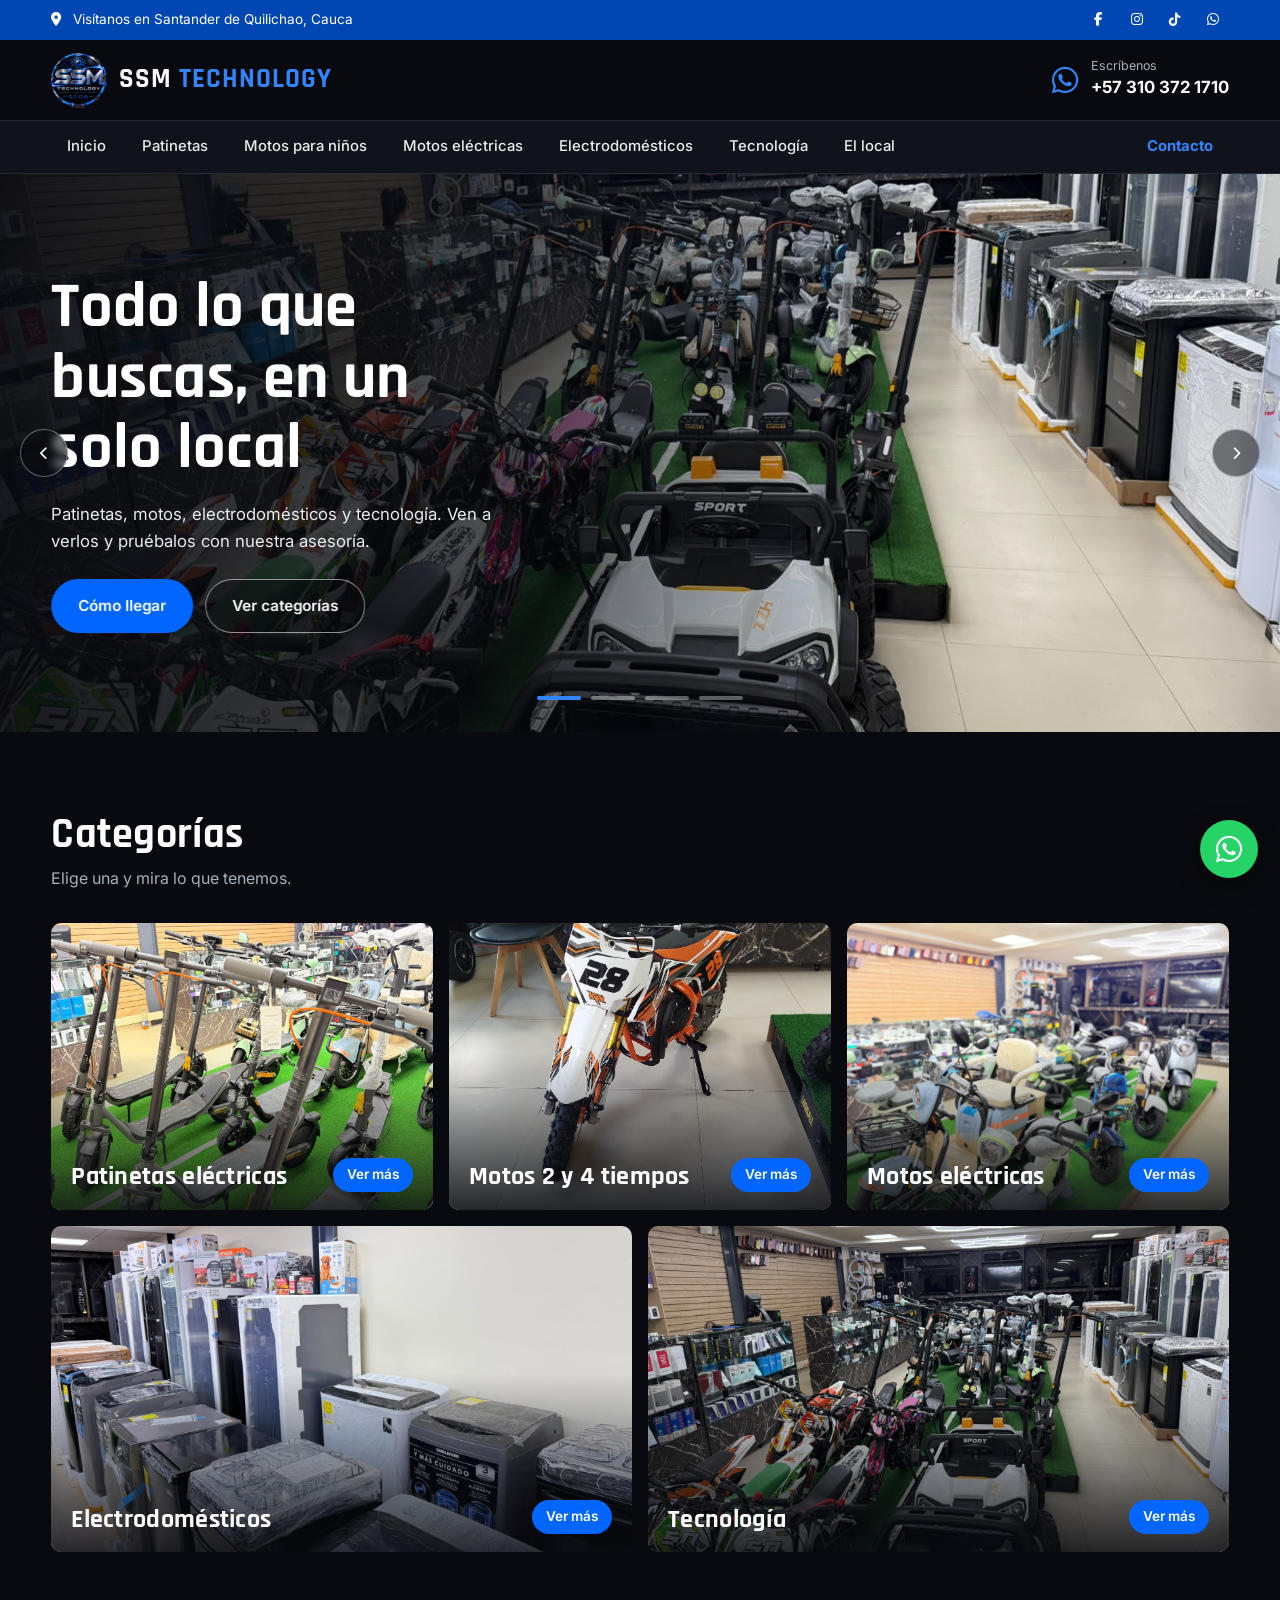
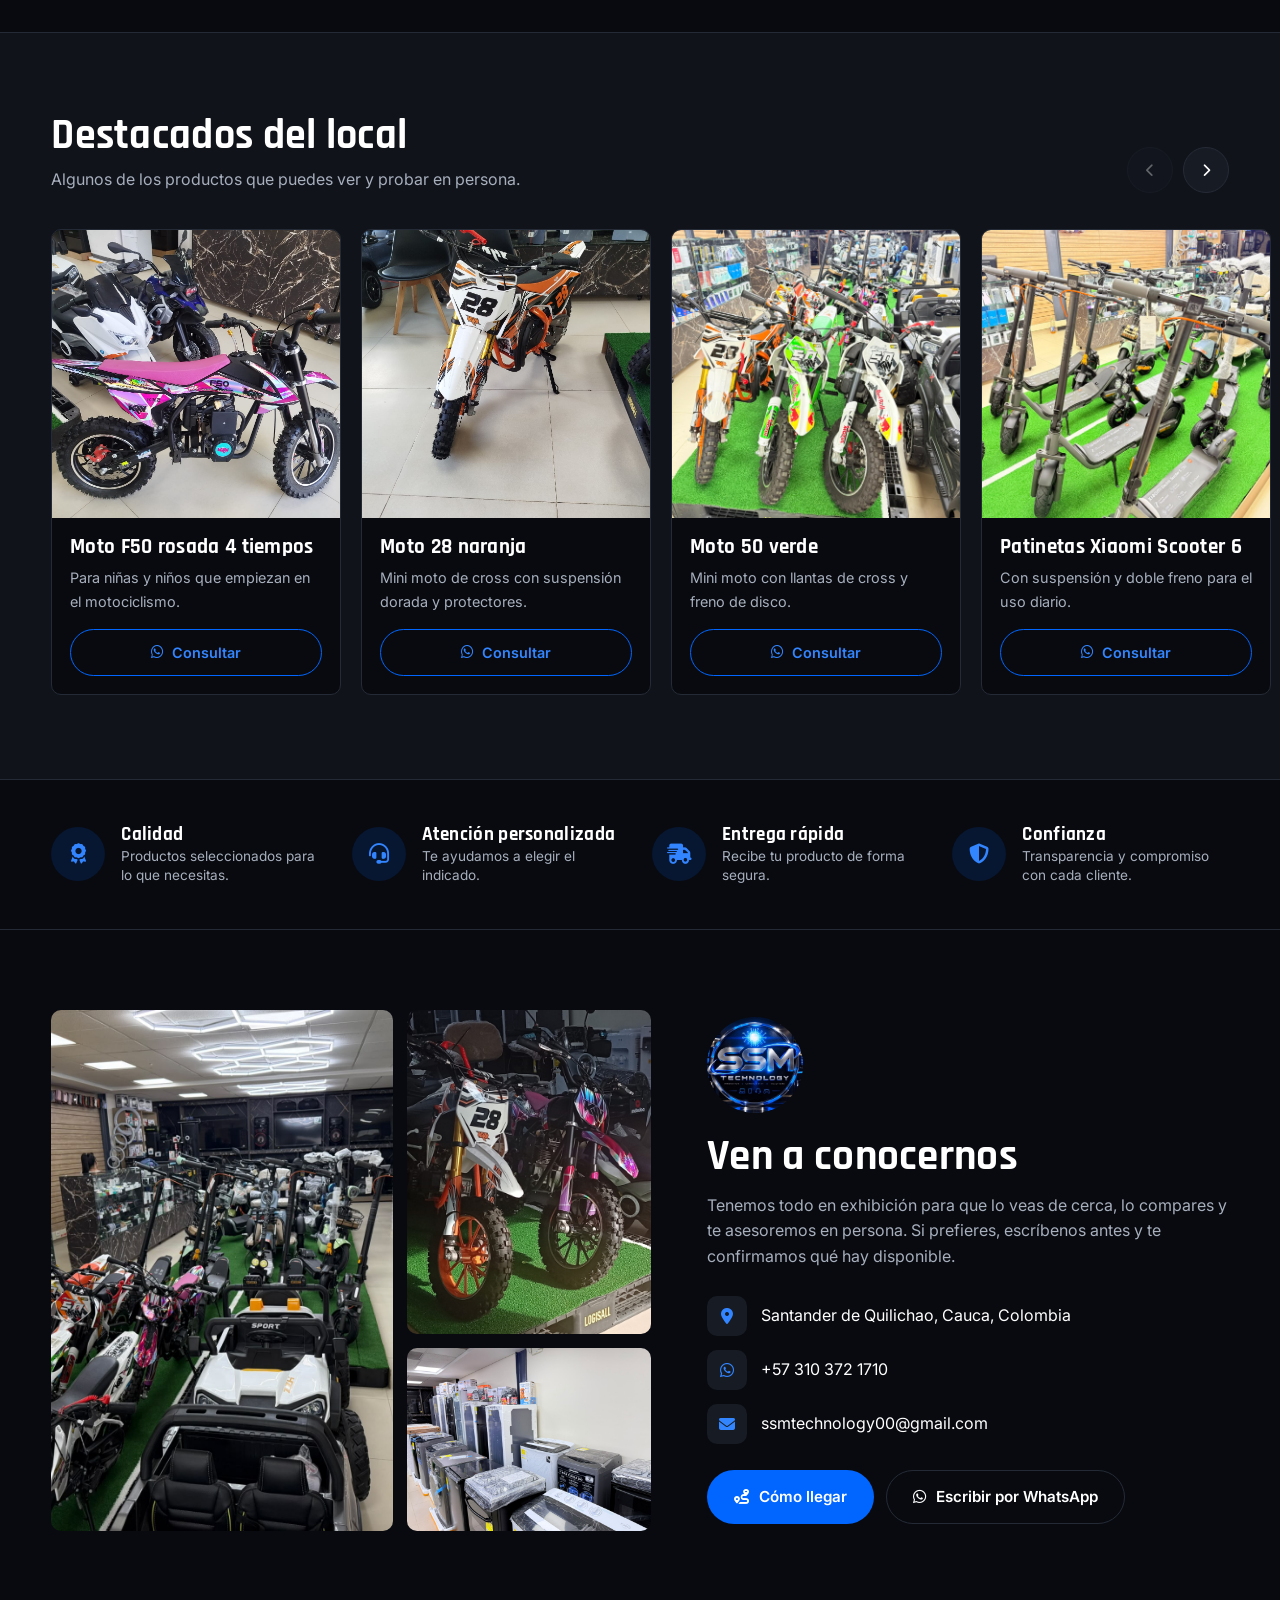
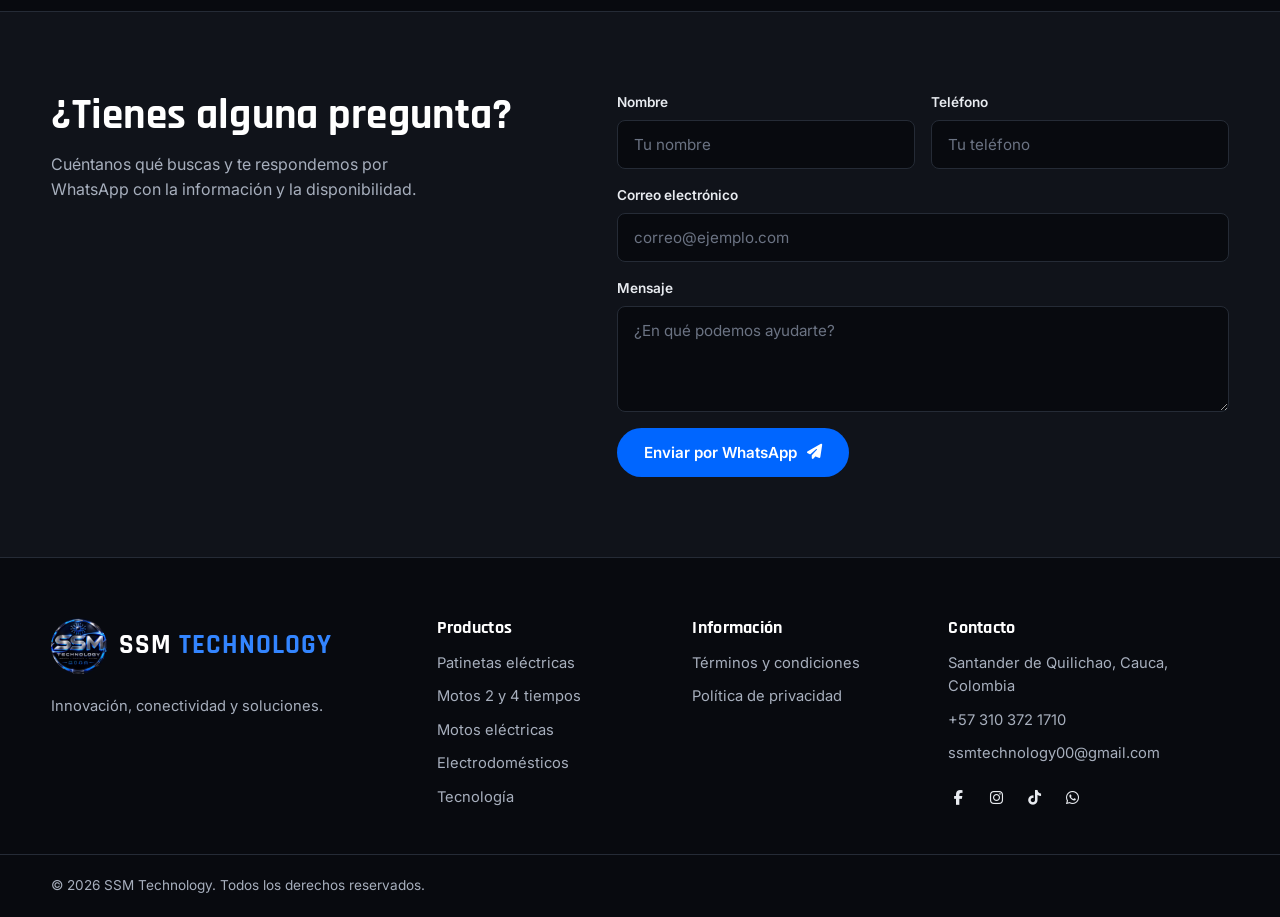
<file: index.html>
<!DOCTYPE html>
<html lang="es">

<head>
    <meta charset="UTF-8">
    <meta name="viewport" content="width=device-width, initial-scale=1.0">

    <meta name="description"
        content="SSM Technology en Santander de Quilichao: patinetas eléctricas, motos para niños, motos eléctricas, electrodomésticos y tecnología. Visítanos en el local o escríbenos por WhatsApp.">

    <title>SSM Technology | Innovación, conectividad y soluciones</title>

    <!-- Logo en la pestaña del navegador -->
    <link rel="icon" href="/favicon.ico" sizes="any">
    <link rel="icon" type="image/png" href="/favicon.png">
    <link rel="apple-touch-icon" href="/apple-touch-icon.png">

    <!-- Estilos nuevos del inicio (style.css se mantiene para las demás páginas) -->
    <link rel="stylesheet" href="/inicio.css">

    <!-- Iconos -->
    <link rel="stylesheet"
        href="https://cdnjs.cloudflare.com/ajax/libs/font-awesome/6.5.2/css/all.min.css">
</head>

<body>

    <!-- ================= BARRA SUPERIOR ================= -->

    <div class="topbar">
        <div class="container topbar-inner">
            <p class="topbar-msg">
                <i class="fas fa-location-dot"></i>
                Visítanos en Santander de Quilichao, Cauca
            </p>

            <div class="socials">
                <a href="#" aria-label="Facebook"><i class="fab fa-facebook-f"></i></a>
                <a href="#" aria-label="Instagram"><i class="fab fa-instagram"></i></a>
                <a href="#" aria-label="TikTok"><i class="fab fa-tiktok"></i></a>
                <a href="https://wa.me/573103721710" aria-label="WhatsApp"><i class="fab fa-whatsapp"></i></a>
            </div>
        </div>
    </div>


    <!-- ================= ENCABEZADO ================= -->

    <header class="header">

        <div class="container header-main">

            <a href="#inicio" class="logo">
                <img src="/img/logo.png" alt="Logo SSM Technology" class="logo-img" width="56" height="56">
                <span class="logo-text">SSM <em>TECHNOLOGY</em></span>
            </a>

            <div class="header-contact">
                <i class="fab fa-whatsapp"></i>
                <div>
                    <span>Escríbenos</span>
                    <a href="https://wa.me/573103721710" target="_blank" rel="noopener">+57 310 372 1710</a>
                </div>
            </div>

            <button class="menu-button" id="menu-button" aria-label="Abrir menú" aria-expanded="false">
                <i class="fas fa-bars"></i>
            </button>

        </div>

        <!-- Barra de categorías (sticky) -->
        <div class="catbar">
            <div class="container">
                <nav class="nav" id="nav" aria-label="Principal">
                    <a href="#inicio">Inicio</a>
                    <a href="/patinetas.html">Patinetas</a>
                    <a href="/motos.html">Motos para niños</a>
                    <a href="/motoselectricas.html">Motos eléctricas</a>
                    <a href="/electrodomesticos.html">Electrodomésticos</a>
                    <a href="/tecnologia.html">Tecnología</a>
                    <a href="#local">El local</a>
                    <a href="#contacto" class="nav-button">Contacto</a>
                </nav>
            </div>
        </div>

    </header>


    <main>

        <!-- ================= BANNER ================= -->

        <section class="banner" id="inicio" aria-roledescription="carrusel" aria-label="Destacados">

            <div class="slides">

                <!-- Slide 1 -->
                <article class="slide is-active">
                    <img src="/img/panoramica.jpeg" alt="Interior del local de SSM Technology" class="slide-img" style="object-position: 50% 62%;">
                    <div class="container slide-copy">
                        <h1>Todo lo que buscas, en un solo local</h1>
                        <p>Patinetas, motos, electrodomésticos y tecnología. Ven a verlos y pruébalos con nuestra asesoría.</p>
                        <div class="slide-actions">
                            <a href="#local" class="btn btn-primary">Cómo llegar</a>
                            <a href="#categorias" class="btn btn-ghost">Ver categorías</a>
                        </div>
                    </div>
                </article>

                <!-- Slide 2 -->
                <article class="slide">
                    <img src="/img/motos-50.jpeg" alt="Motos para niños en exhibición" class="slide-img" style="object-position: 50% 58%;" loading="lazy">
                    <div class="container slide-copy">
                        <h1>Motos para niños, 2 y 4 tiempos</h1>
                        <p>Varios colores y modelos listos para su primera aventura. Consulta por existencias.</p>
                        <div class="slide-actions">
                            <a href="/motos.html" class="btn btn-primary">Ver motos</a>
                            <a class="btn btn-ghost cat-wa" data-categoria="motos para niños">Cotizar por WhatsApp</a>
                        </div>
                    </div>
                </article>

                <!-- Slide 3 -->
                <article class="slide">
                    <img src="/img/patinetas.jpeg" alt="Patinetas eléctricas Xiaomi en exhibición" class="slide-img" style="object-position: 50% 62%;" loading="lazy">
                    <div class="container slide-copy">
                        <h1>Patinetas eléctricas para moverte fácil</h1>
                        <p>Comodidad y transporte diario con las mejores marcas. Pruébalas en el local.</p>
                        <div class="slide-actions">
                            <a href="/patinetas.html" class="btn btn-primary">Ver patinetas</a>
                            <a class="btn btn-ghost cat-wa" data-categoria="patinetas eléctricas">Cotizar por WhatsApp</a>
                        </div>
                    </div>
                </article>

                <!-- Slide 4 -->
                <article class="slide">
                    <img src="/img/motos-electricas.jpeg" alt="Motos eléctricas en exhibición" class="slide-img" style="object-position: 50% 70%;" loading="lazy">
                    <div class="container slide-copy">
                        <h1>Motos eléctricas para tu día a día</h1>
                        <p>Varios modelos y colores para ir al trabajo, a clase o a donde necesites.</p>
                        <div class="slide-actions">
                            <a href="/motoselectricas.html" class="btn btn-primary">Ver motos eléctricas</a>
                            <a class="btn btn-ghost cat-wa" data-categoria="motos eléctricas">Cotizar por WhatsApp</a>
                        </div>
                    </div>
                </article>

            </div>

            <button class="banner-arrow prev" type="button" aria-label="Anterior"><i class="fas fa-chevron-left"></i></button>
            <button class="banner-arrow next" type="button" aria-label="Siguiente"><i class="fas fa-chevron-right"></i></button>

            <div class="banner-dots" role="tablist" aria-label="Elegir diapositiva">
                <button type="button" class="is-active" aria-label="Diapositiva 1"><span></span></button>
                <button type="button" aria-label="Diapositiva 2"><span></span></button>
                <button type="button" aria-label="Diapositiva 3"><span></span></button>
                <button type="button" aria-label="Diapositiva 4"><span></span></button>
            </div>

        </section>


        <!-- ================= CATEGORÍAS ================= -->

        <section class="section categories" id="categorias">
            <div class="container">

                <div class="section-head">
                    <h2>Categorías</h2>
                    <p>Elige una y mira lo que tenemos.</p>
                </div>

                <div class="cat-grid">

                    <a href="/patinetas.html" class="cat-tile">
                        <img src="/img/patinetas.jpeg" alt="" loading="lazy" style="object-position: 50% 60%;">
                        <div class="cat-label">
                            <h3>Patinetas eléctricas</h3>
                            <span>Ver más</span>
                        </div>
                    </a>

                    <a href="/motos.html" class="cat-tile">
                        <img src="/img/moto-28-naranja.jpeg" alt="" loading="lazy" style="object-position: 50% 55%;">
                        <div class="cat-label">
                            <h3>Motos 2 y 4 tiempos</h3>
                            <span>Ver más</span>
                        </div>
                    </a>

                    <a href="/motoselectricas.html" class="cat-tile">
                        <img src="/img/motos-electricas.jpeg" alt="" loading="lazy" style="object-position: 40% 70%;">
                        <div class="cat-label">
                            <h3>Motos eléctricas</h3>
                            <span>Ver más</span>
                        </div>
                    </a>

                    <a href="/electrodomesticos.html" class="cat-tile">
                        <img src="/img/electrodomesticos.jpeg" alt="" loading="lazy" style="object-position: 60% 60%;">
                        <div class="cat-label">
                            <h3>Electrodomésticos</h3>
                            <span>Ver más</span>
                        </div>
                    </a>

                    <a href="/tecnologia.html" class="cat-tile">
                        <img src="/img/panoramica.jpeg" alt="" loading="lazy" style="object-position: 10% 45%;">
                        <div class="cat-label">
                            <h3>Tecnología</h3>
                            <span>Ver más</span>
                        </div>
                    </a>

                </div>

            </div>
        </section>


        <!-- ================= DESTACADOS (CARRUSEL) ================= -->

        <section class="section featured">
            <div class="container">

                <div class="section-head with-controls">
                    <div>
                        <h2>Destacados del local</h2>
                        <p>Algunos de los productos que puedes ver y probar en persona.</p>
                    </div>
                    <div class="rail-controls">
                        <button type="button" class="rail-btn" data-dir="-1" aria-label="Ver anteriores"><i class="fas fa-chevron-left"></i></button>
                        <button type="button" class="rail-btn" data-dir="1" aria-label="Ver siguientes"><i class="fas fa-chevron-right"></i></button>
                    </div>
                </div>

            </div>

            <div class="rail" id="rail" tabindex="0" aria-label="Productos destacados">

                <article class="product-card">
                    <div class="product-media swap">
                        <img src="/img/moto-f50-rosada.jpeg" alt="Moto F50 rosada de 4 tiempos" class="img-main" loading="lazy" style="object-position: 50% 70%;">
                        <img src="/img/moto-f50-detalle.jpeg" alt="" class="img-alt" loading="lazy">
                    </div>
                    <div class="product-body">
                        <h3>Moto F50 rosada 4 tiempos</h3>
                        <p>Para niñas y niños que empiezan en el motociclismo.</p>
                        <a class="wa-link"><i class="fab fa-whatsapp"></i> Consultar</a>
                    </div>
                </article>

                <article class="product-card">
                    <div class="product-media">
                        <img src="/img/moto-28-naranja.jpeg" alt="Moto número 28 naranja" loading="lazy" style="object-position: 50% 60%;">
                    </div>
                    <div class="product-body">
                        <h3>Moto 28 naranja</h3>
                        <p>Mini moto de cross con suspensión dorada y protectores.</p>
                        <a class="wa-link"><i class="fab fa-whatsapp"></i> Consultar</a>
                    </div>
                </article>

                <article class="product-card">
                    <div class="product-media">
                        <img src="/img/motos-50.jpeg" alt="Moto 50 verde Red Bull" loading="lazy" style="object-position: 38% 62%;">
                    </div>
                    <div class="product-body">
                        <h3>Moto 50 verde</h3>
                        <p>Mini moto con llantas de cross y freno de disco.</p>
                        <a class="wa-link"><i class="fab fa-whatsapp"></i> Consultar</a>
                    </div>
                </article>

                <article class="product-card">
                    <div class="product-media">
                        <img src="/img/patinetas.jpeg" alt="Patinetas eléctricas Xiaomi Scooter 6" loading="lazy" style="object-position: 40% 80%;">
                    </div>
                    <div class="product-body">
                        <h3>Patinetas Xiaomi Scooter 6</h3>
                        <p>Con suspensión y doble freno para el uso diario.</p>
                        <a class="wa-link"><i class="fab fa-whatsapp"></i> Consultar</a>
                    </div>
                </article>

                <article class="product-card">
                    <div class="product-media">
                        <img src="/img/motos-electricas.jpeg" alt="Motos eléctricas urbanas" loading="lazy" style="object-position: 35% 75%;">
                    </div>
                    <div class="product-body">
                        <h3>Motos eléctricas urbanas</h3>
                        <p>Livianas, con canasta y en varios colores.</p>
                        <a class="wa-link"><i class="fab fa-whatsapp"></i> Consultar</a>
                    </div>
                </article>

                <article class="product-card">
                    <div class="product-media">
                        <img src="/img/electrodomesticos.jpeg" alt="Lavadoras y estufas" loading="lazy" style="object-position: 70% 70%;">
                    </div>
                    <div class="product-body">
                        <h3>Lavadoras y estufas</h3>
                        <p>Electrodomésticos para el hogar de varias marcas.</p>
                        <a class="wa-link"><i class="fab fa-whatsapp"></i> Consultar</a>
                    </div>
                </article>

            </div>
        </section>


        <!-- ================= BENEFICIOS ================= -->

        <section class="perks" aria-label="Por qué elegirnos">
            <div class="container perks-grid">

                <div class="perk">
                    <i class="fas fa-award"></i>
                    <div>
                        <h3>Calidad</h3>
                        <p>Productos seleccionados para lo que necesitas.</p>
                    </div>
                </div>

                <div class="perk">
                    <i class="fas fa-headset"></i>
                    <div>
                        <h3>Atención personalizada</h3>
                        <p>Te ayudamos a elegir el indicado.</p>
                    </div>
                </div>

                <div class="perk">
                    <i class="fas fa-truck-fast"></i>
                    <div>
                        <h3>Entrega rápida</h3>
                        <p>Recibe tu producto de forma segura.</p>
                    </div>
                </div>

                <div class="perk">
                    <i class="fas fa-shield-halved"></i>
                    <div>
                        <h3>Confianza</h3>
                        <p>Transparencia y compromiso con cada cliente.</p>
                    </div>
                </div>

            </div>
        </section>


        <!-- ================= EL LOCAL ================= -->

        <section class="section local" id="local">
            <div class="container local-grid">

                <div class="gallery">
                    <img src="/img/panoramica.jpeg" alt="Vista general del local" class="g-1" loading="lazy">
                    <img src="/img/motos-local.jpeg" alt="Motos en exhibición" class="g-2" loading="lazy" style="object-position: 50% 70%;">
                    <img src="/img/electrodomesticos.jpeg" alt="Zona de electrodomésticos" class="g-3" loading="lazy">
                </div>

                <div class="local-info">

                    <img src="/img/hero.gif" alt="SSM Technology" class="local-logo" width="160" height="160" loading="lazy">

                    <h2>Ven a conocernos</h2>
                    <p>
                        Tenemos todo en exhibición para que lo veas de cerca, lo compares
                        y te asesoremos en persona. Si prefieres, escríbenos antes
                        y te confirmamos qué hay disponible.
                    </p>

                    <ul class="info-list">
                        <li>
                            <i class="fas fa-location-dot"></i>
                            <span>Santander de Quilichao, Cauca, Colombia</span>
                        </li>
                        <li>
                            <i class="fab fa-whatsapp"></i>
                            <span>+57 310 372 1710</span>
                        </li>
                        <li>
                            <i class="fas fa-envelope"></i>
                            <span>ssmtechnology00@gmail.com</span>
                        </li>
                    </ul>

                    <div class="local-actions">
                        <a href="https://www.google.com/maps/search/?api=1&query=SSM+Technology+Santander+de+Quilichao+Cauca"
                            target="_blank" rel="noopener" class="btn btn-primary">
                            <i class="fas fa-route"></i> Cómo llegar
                        </a>
                        <a href="https://wa.me/573103721710" target="_blank" rel="noopener" class="btn btn-outline">
                            <i class="fab fa-whatsapp"></i> Escribir por WhatsApp
                        </a>
                    </div>

                </div>

            </div>
        </section>


        <!-- ================= CONTACTO ================= -->

        <section class="section contact" id="contacto">
            <div class="container contact-grid">

                <div class="contact-copy">
                    <h2>¿Tienes alguna pregunta?</h2>
                    <p>
                        Cuéntanos qué buscas y te respondemos por WhatsApp
                        con la información y la disponibilidad.
                    </p>
                </div>

                <form class="contact-form" id="contact-form">

                    <div class="form-row">
                        <div class="form-group">
                            <label for="name">Nombre</label>
                            <input type="text" id="name" name="name" placeholder="Tu nombre" required>
                        </div>

                        <div class="form-group">
                            <label for="phone">Teléfono</label>
                            <input type="tel" id="phone" name="phone" placeholder="Tu teléfono" required>
                        </div>
                    </div>

                    <div class="form-group">
                        <label for="email">Correo electrónico</label>
                        <input type="email" id="email" name="email" placeholder="correo@ejemplo.com" required>
                    </div>

                    <div class="form-group">
                        <label for="message">Mensaje</label>
                        <textarea id="message" name="message" rows="4" placeholder="¿En qué podemos ayudarte?" required></textarea>
                    </div>

                    <button type="submit" class="btn btn-primary form-button">
                        Enviar por WhatsApp <i class="fas fa-paper-plane"></i>
                    </button>

                </form>

            </div>
        </section>

    </main>


    <!-- ================= PIE DE PÁGINA ================= -->

    <footer class="footer">

        <div class="container footer-grid">

            <div class="footer-brand">
                <a href="#inicio" class="logo">
                    <img src="/img/logo.png" alt="Logo SSM Technology" class="logo-img" width="56" height="56">
                    <span class="logo-text">SSM <em>TECHNOLOGY</em></span>
                </a>
                <p>Innovación, conectividad y soluciones.</p>
            </div>

            <div class="footer-column">
                <h4>Productos</h4>
                <a href="/patinetas.html">Patinetas eléctricas</a>
                <a href="/motos.html">Motos 2 y 4 tiempos</a>
                <a href="/motoselectricas.html">Motos eléctricas</a>
                <a href="/electrodomesticos.html">Electrodomésticos</a>
                <a href="/tecnologia.html">Tecnología</a>
            </div>

            <div class="footer-column">
                <h4>Información</h4>
                <a href="#">Términos y condiciones</a>
                <a href="#">Política de privacidad</a>
            </div>

            <div class="footer-column">
                <h4>Contacto</h4>
                <span>Santander de Quilichao, Cauca, Colombia</span>
                <span>+57 310 372 1710</span>
                <span>ssmtechnology00@gmail.com</span>

                <div class="socials">
                    <a href="#" aria-label="Facebook"><i class="fab fa-facebook-f"></i></a>
                    <a href="#" aria-label="Instagram"><i class="fab fa-instagram"></i></a>
                    <a href="#" aria-label="TikTok"><i class="fab fa-tiktok"></i></a>
                    <a href="https://wa.me/573103721710" aria-label="WhatsApp"><i class="fab fa-whatsapp"></i></a>
                </div>
            </div>

        </div>

        <div class="footer-bottom">
            <div class="container">
                <p>© 2026 SSM Technology. Todos los derechos reservados.</p>
            </div>
        </div>

    </footer>


    <!-- BOTÓN WHATSAPP -->

    <a href="https://wa.me/573103721710" class="whatsapp" target="_blank" aria-label="Contactar por WhatsApp">
        <i class="fab fa-whatsapp"></i>
    </a>


    <script src="/script.js"></script>
    <script src="/inicio.js"></script>

</body>

</html>
</file>
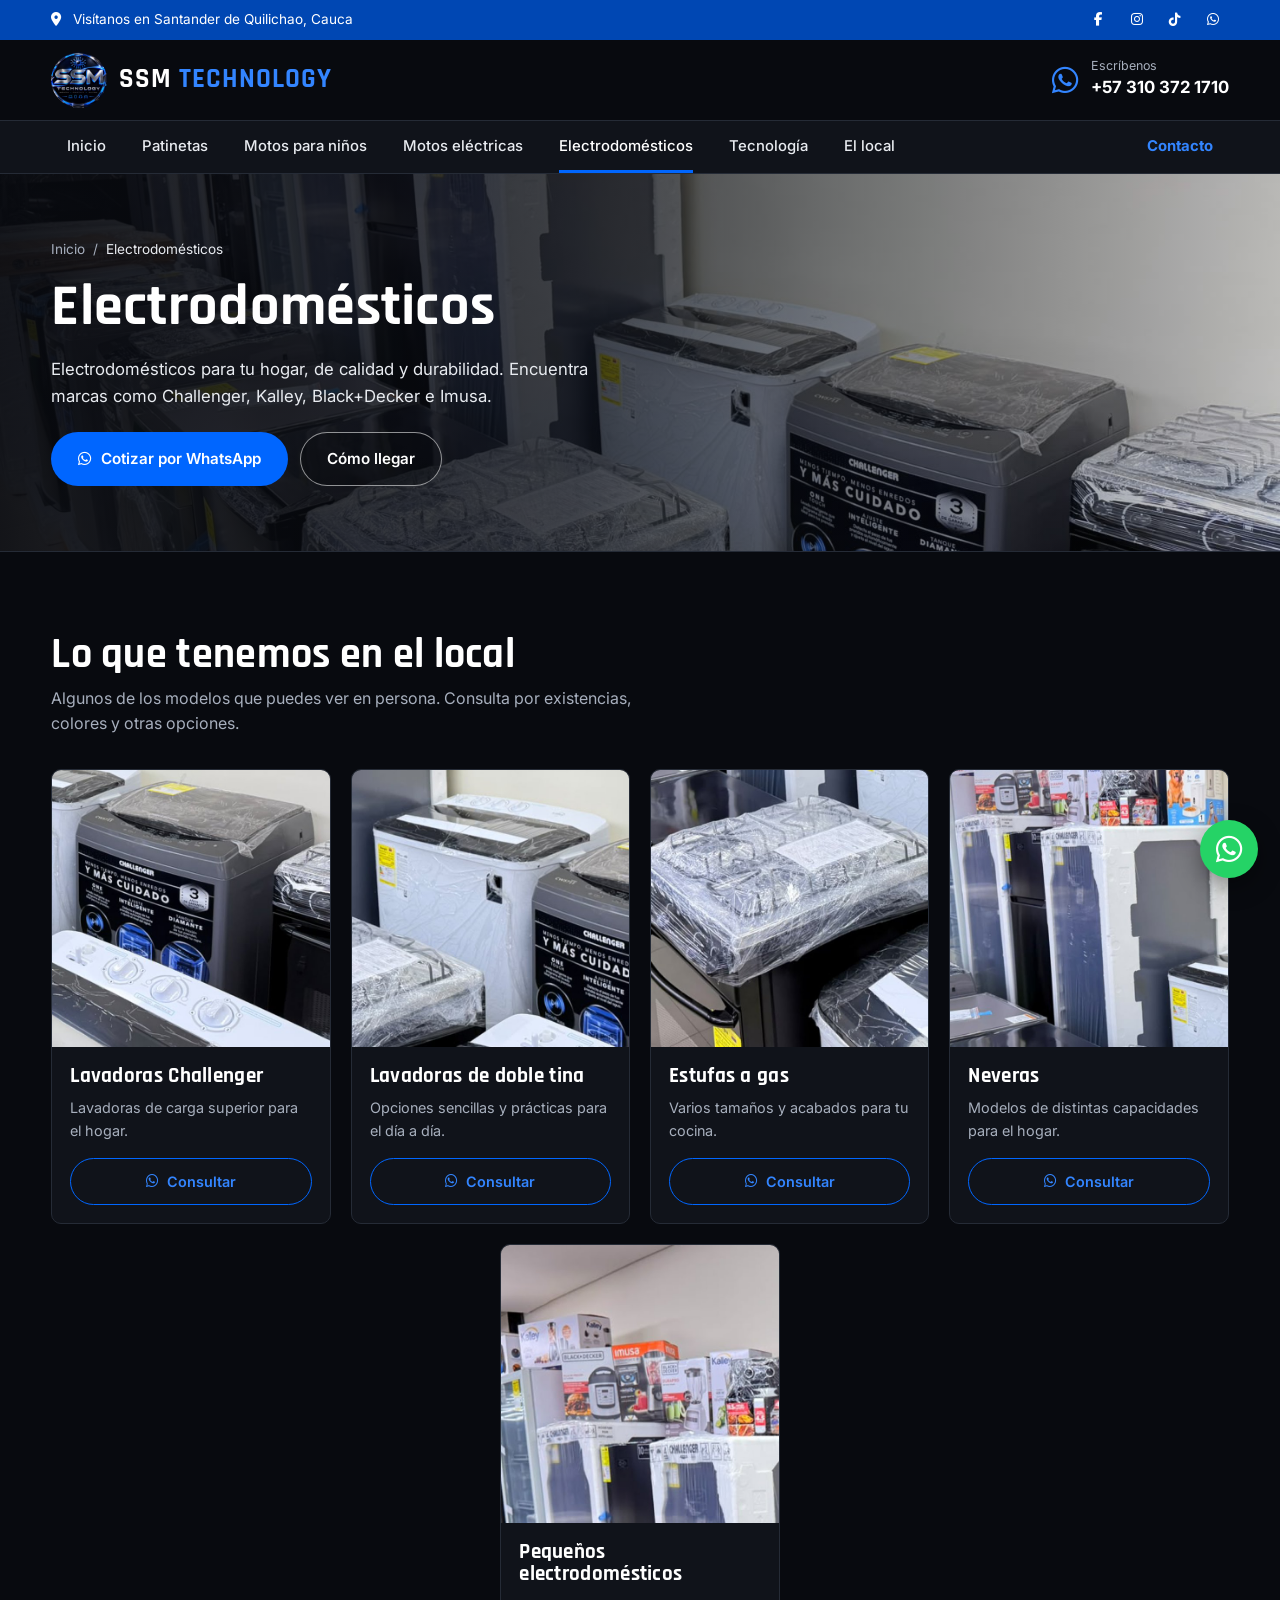
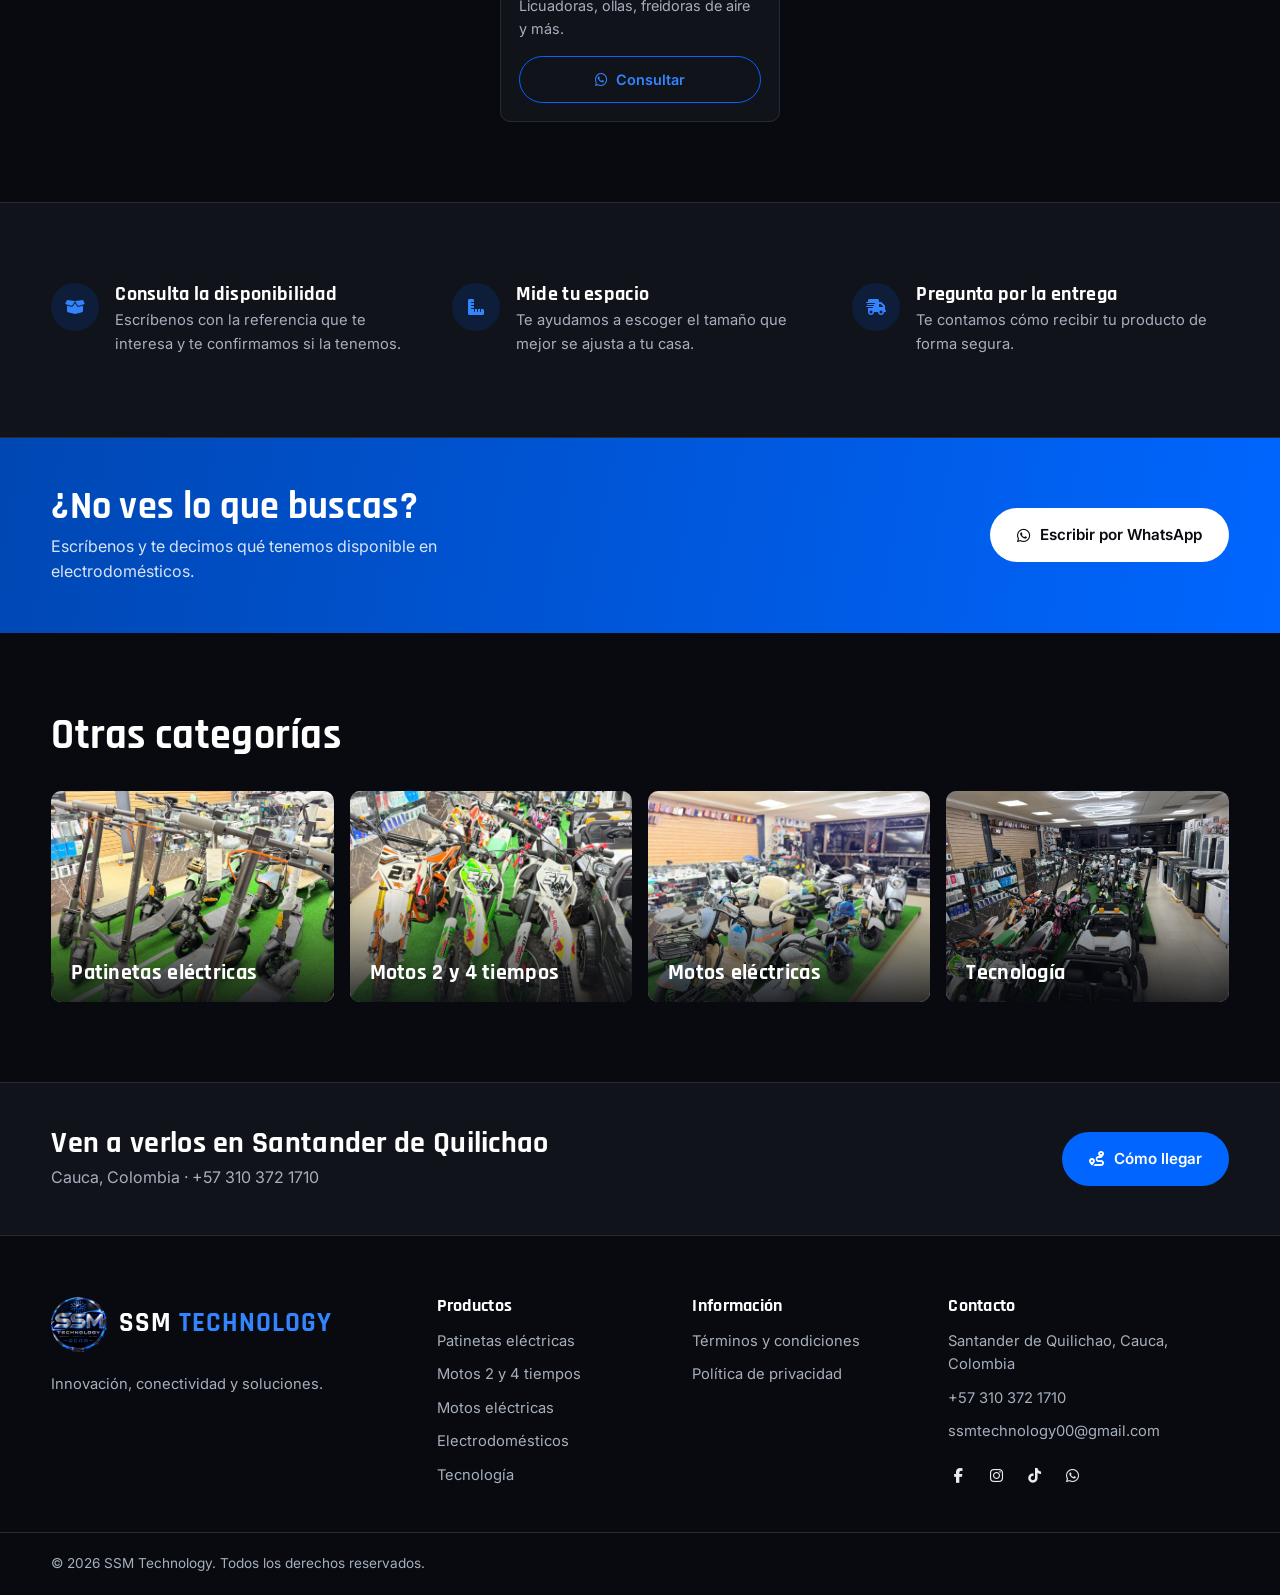
<file: electrodomesticos.html>
<!DOCTYPE html>
<html lang="es">

<head>
    <meta charset="UTF-8">
    <meta name="viewport" content="width=device-width, initial-scale=1.0">
    <meta name="description" content="Lavadoras, estufas, neveras y pequeños electrodomésticos en SSM Technology, Santander de Quilichao.">
    <title>Electrodomésticos | SSM Technology</title>

    <link rel="icon" href="/favicon.ico" sizes="any">
    <link rel="icon" type="image/png" href="/favicon.png">
    <link rel="apple-touch-icon" href="/apple-touch-icon.png">

    <link rel="stylesheet" href="/inicio.css">
    <link rel="stylesheet" href="/paginas.css">
    <link rel="stylesheet"
        href="https://cdnjs.cloudflare.com/ajax/libs/font-awesome/6.5.2/css/all.min.css">
</head>

<body>

    <div class="topbar">
        <div class="container topbar-inner">
            <p class="topbar-msg">
                <i class="fas fa-location-dot"></i>
                Visítanos en Santander de Quilichao, Cauca
            </p>
            <div class="socials">
                <a href="#" aria-label="Facebook"><i class="fab fa-facebook-f"></i></a>
                <a href="#" aria-label="Instagram"><i class="fab fa-instagram"></i></a>
                <a href="#" aria-label="TikTok"><i class="fab fa-tiktok"></i></a>
                <a href="https://wa.me/573103721710" aria-label="WhatsApp"><i class="fab fa-whatsapp"></i></a>
            </div>
        </div>
    </div>

    <header class="header">
        <div class="container header-main">
            <a href="/" class="logo">
                <img src="/img/logo.png" alt="Logo SSM Technology" class="logo-img" width="56" height="56">
                <span class="logo-text">SSM <em>TECHNOLOGY</em></span>
            </a>

            <div class="header-contact">
                <i class="fab fa-whatsapp"></i>
                <div>
                    <span>Escríbenos</span>
                    <a href="https://wa.me/573103721710" target="_blank" rel="noopener">+57 310 372 1710</a>
                </div>
            </div>

            <button class="menu-button" id="menu-button" aria-label="Abrir menú" aria-expanded="false">
                <i class="fas fa-bars"></i>
            </button>
        </div>

        <div class="catbar">
            <div class="container">
                <nav class="nav" id="nav" aria-label="Principal">
                    <a href="/">Inicio</a>
                    <a href="/patinetas.html">Patinetas</a>
                    <a href="/motos.html">Motos para niños</a>
                    <a href="/motoselectricas.html">Motos eléctricas</a>
                    <a href="/electrodomesticos.html" class="is-current" aria-current="page">Electrodomésticos</a>
                    <a href="/tecnologia.html">Tecnología</a>
                    <a href="/#local">El local</a>
                    <a href="/#contacto" class="nav-button">Contacto</a>
                </nav>
            </div>
        </div>
    </header>


    <main>

        <!-- ================= PORTADA ================= -->

        <section class="page-hero">
            <img src="/img/electrodomesticos.jpeg" alt="" style="object-position: 60% 60%;">
            <div class="container page-hero-copy">
                <nav class="crumbs" aria-label="Ruta">
                    <a href="/">Inicio</a>
                    <span aria-hidden="true">/</span>
                    <span aria-current="page">Electrodomésticos</span>
                </nav>
                <h1>Electrodomésticos</h1>
                <p>Electrodomésticos para tu hogar, de calidad y durabilidad. Encuentra marcas como Challenger, Kalley, Black+Decker e Imusa.</p>
                <div class="slide-actions">
                    <a class="btn btn-primary cat-wa" data-categoria="electrodomésticos"><i class="fab fa-whatsapp"></i> Cotizar por WhatsApp</a>
                    <a href="https://www.google.com/maps/search/?api=1&query=SSM+Technology+Santander+de+Quilichao+Cauca" target="_blank" rel="noopener" class="btn btn-ghost">Cómo llegar</a>
                </div>
            </div>
        </section>


        <!-- ================= PRODUCTOS ================= -->

        <section class="section">
            <div class="container">

                <div class="section-head">
                    <h2>Lo que tenemos en el local</h2>
                    <p>Algunos de los modelos que puedes ver en persona. Consulta por existencias, colores y otras opciones.</p>
                </div>

                <div class="product-grid">

                <article class="product-card">
                    <div class="product-media">
                        <img src="/img/d-lavadora.jpeg" alt="Lavadoras Challenger" loading="lazy">
                    </div>
                    <div class="product-body">
                        <h3>Lavadoras Challenger</h3>
                        <p>Lavadoras de carga superior para el hogar.</p>
                        <a class="wa-link"><i class="fab fa-whatsapp"></i> Consultar</a>
                    </div>
                </article>

                <article class="product-card">
                    <div class="product-media">
                        <img src="/img/d-lavadora-blanca.jpeg" alt="Lavadoras de doble tina" loading="lazy">
                    </div>
                    <div class="product-body">
                        <h3>Lavadoras de doble tina</h3>
                        <p>Opciones sencillas y prácticas para el día a día.</p>
                        <a class="wa-link"><i class="fab fa-whatsapp"></i> Consultar</a>
                    </div>
                </article>

                <article class="product-card">
                    <div class="product-media">
                        <img src="/img/d-estufas.jpeg" alt="Estufas a gas" loading="lazy">
                    </div>
                    <div class="product-body">
                        <h3>Estufas a gas</h3>
                        <p>Varios tamaños y acabados para tu cocina.</p>
                        <a class="wa-link"><i class="fab fa-whatsapp"></i> Consultar</a>
                    </div>
                </article>

                <article class="product-card">
                    <div class="product-media">
                        <img src="/img/d-neveras.jpeg" alt="Neveras" loading="lazy">
                    </div>
                    <div class="product-body">
                        <h3>Neveras</h3>
                        <p>Modelos de distintas capacidades para el hogar.</p>
                        <a class="wa-link"><i class="fab fa-whatsapp"></i> Consultar</a>
                    </div>
                </article>

                <article class="product-card">
                    <div class="product-media">
                        <img src="/img/d-pequenos.jpeg" alt="Pequeños electrodomésticos" loading="lazy">
                    </div>
                    <div class="product-body">
                        <h3>Pequeños electrodomésticos</h3>
                        <p>Licuadoras, ollas, freidoras de aire y más.</p>
                        <a class="wa-link"><i class="fab fa-whatsapp"></i> Consultar</a>
                    </div>
                </article>

                </div>

            </div>
        </section>


        <!-- ================= A TENER EN CUENTA ================= -->

        <section class="section tips">
            <div class="container tips-grid">
                <div class="tip">
                    <i class="fas fa-box-open"></i>
                    <div>
                        <h3>Consulta la disponibilidad</h3>
                        <p>Escríbenos con la referencia que te interesa y te confirmamos si la tenemos.</p>
                    </div>
                </div>
                <div class="tip">
                    <i class="fas fa-ruler-combined"></i>
                    <div>
                        <h3>Mide tu espacio</h3>
                        <p>Te ayudamos a escoger el tamaño que mejor se ajusta a tu casa.</p>
                    </div>
                </div>
                <div class="tip">
                    <i class="fas fa-truck-fast"></i>
                    <div>
                        <h3>Pregunta por la entrega</h3>
                        <p>Te contamos cómo recibir tu producto de forma segura.</p>
                    </div>
                </div>
            </div>
        </section>


        <!-- ================= ¿NO VES LO QUE BUSCAS? ================= -->

        <section class="cta-band">
            <div class="container cta-inner">
                <div>
                    <h2>¿No ves lo que buscas?</h2>
                    <p>Escríbenos y te decimos qué tenemos disponible en electrodomésticos.</p>
                </div>
                <div class="cta-actions">
                    <a class="btn btn-white cat-wa" data-categoria="electrodomésticos"><i class="fab fa-whatsapp"></i> Escribir por WhatsApp</a>
                </div>
            </div>
        </section>


        <!-- ================= OTRAS CATEGORÍAS ================= -->

        <section class="section more-cats">
            <div class="container">
                <div class="section-head">
                    <h2>Otras categorías</h2>
                </div>
                <div class="cat-grid">
                    <a href="/patinetas.html" class="cat-tile">
                        <img src="/img/patinetas.jpeg" alt="" loading="lazy" style="object-position: 50% 62%;">
                        <div class="cat-label">
                            <h3>Patinetas eléctricas</h3>
                            <span>Ver más</span>
                        </div>
                    </a>
                    <a href="/motos.html" class="cat-tile">
                        <img src="/img/motos-50.jpeg" alt="" loading="lazy" style="object-position: 50% 58%;">
                        <div class="cat-label">
                            <h3>Motos 2 y 4 tiempos</h3>
                            <span>Ver más</span>
                        </div>
                    </a>
                    <a href="/motoselectricas.html" class="cat-tile">
                        <img src="/img/motos-electricas.jpeg" alt="" loading="lazy" style="object-position: 50% 72%;">
                        <div class="cat-label">
                            <h3>Motos eléctricas</h3>
                            <span>Ver más</span>
                        </div>
                    </a>
                    <a href="/tecnologia.html" class="cat-tile">
                        <img src="/img/panoramica.jpeg" alt="" loading="lazy" style="object-position: 20% 50%;">
                        <div class="cat-label">
                            <h3>Tecnología</h3>
                            <span>Ver más</span>
                        </div>
                    </a>
                </div>
            </div>
        </section>


        <!-- ================= DÓNDE ESTAMOS ================= -->

        <section class="visit">
            <div class="container visit-inner">
                <div>
                    <h2>Ven a verlos en Santander de Quilichao</h2>
                    <p>Cauca, Colombia · +57 310 372 1710</p>
                </div>
                <a href="https://www.google.com/maps/search/?api=1&query=SSM+Technology+Santander+de+Quilichao+Cauca" target="_blank" rel="noopener" class="btn btn-primary"><i class="fas fa-route"></i> Cómo llegar</a>
            </div>
        </section>

    </main>


    <footer class="footer">
        <div class="container footer-grid">

            <div class="footer-brand">
                <a href="/" class="logo">
                    <img src="/img/logo.png" alt="Logo SSM Technology" class="logo-img" width="56" height="56">
                    <span class="logo-text">SSM <em>TECHNOLOGY</em></span>
                </a>
                <p>Innovación, conectividad y soluciones.</p>
            </div>

            <div class="footer-column">
                <h4>Productos</h4>
                <a href="/patinetas.html">Patinetas eléctricas</a>
                <a href="/motos.html">Motos 2 y 4 tiempos</a>
                <a href="/motoselectricas.html">Motos eléctricas</a>
                <a href="/electrodomesticos.html">Electrodomésticos</a>
                <a href="/tecnologia.html">Tecnología</a>
            </div>

            <div class="footer-column">
                <h4>Información</h4>
                <a href="#">Términos y condiciones</a>
                <a href="#">Política de privacidad</a>
            </div>

            <div class="footer-column">
                <h4>Contacto</h4>
                <span>Santander de Quilichao, Cauca, Colombia</span>
                <span>+57 310 372 1710</span>
                <span>ssmtechnology00@gmail.com</span>
                <div class="socials">
                    <a href="#" aria-label="Facebook"><i class="fab fa-facebook-f"></i></a>
                    <a href="#" aria-label="Instagram"><i class="fab fa-instagram"></i></a>
                    <a href="#" aria-label="TikTok"><i class="fab fa-tiktok"></i></a>
                    <a href="https://wa.me/573103721710" aria-label="WhatsApp"><i class="fab fa-whatsapp"></i></a>
                </div>
            </div>

        </div>

        <div class="footer-bottom">
            <div class="container">
                <p>© 2026 SSM Technology. Todos los derechos reservados.</p>
            </div>
        </div>
    </footer>

    <a href="https://wa.me/573103721710" class="whatsapp" target="_blank" aria-label="Contactar por WhatsApp">
        <i class="fab fa-whatsapp"></i>
    </a>

    <script src="/script.js"></script>

</body>

</html>
</file>
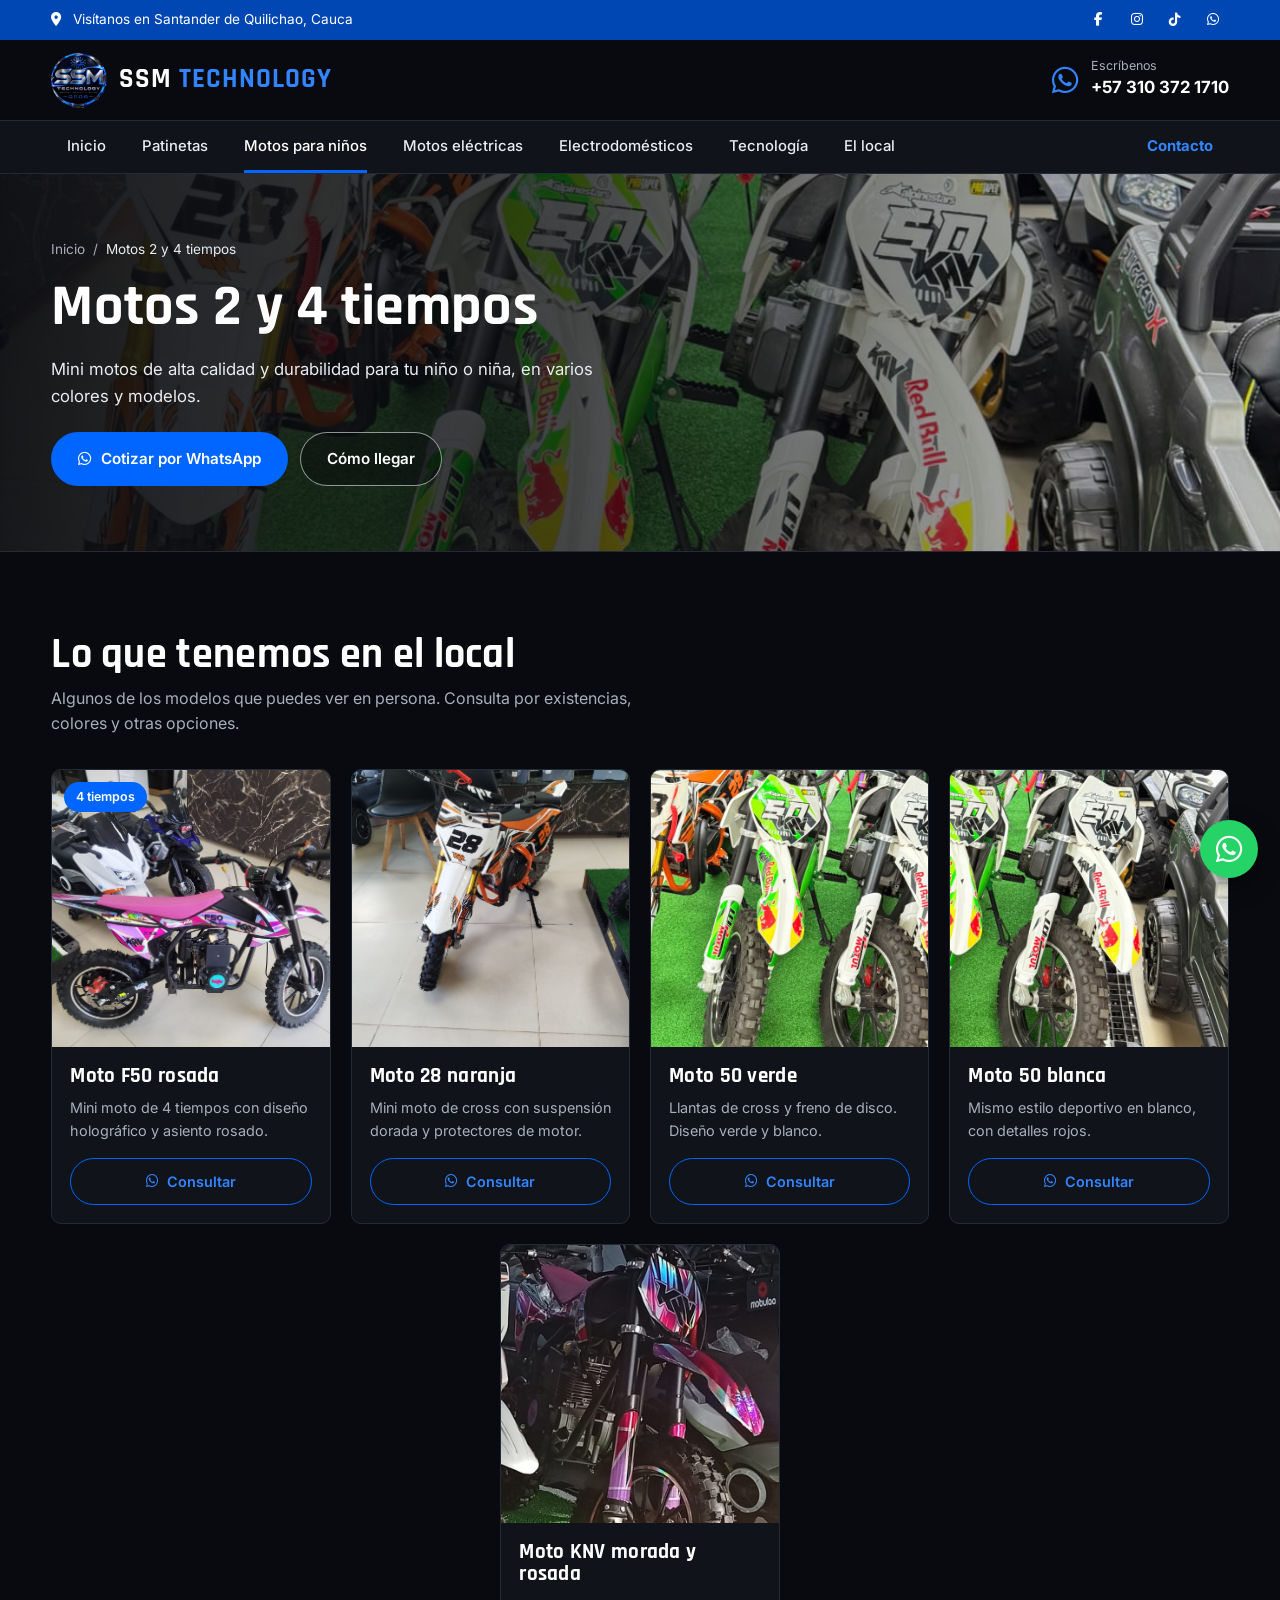
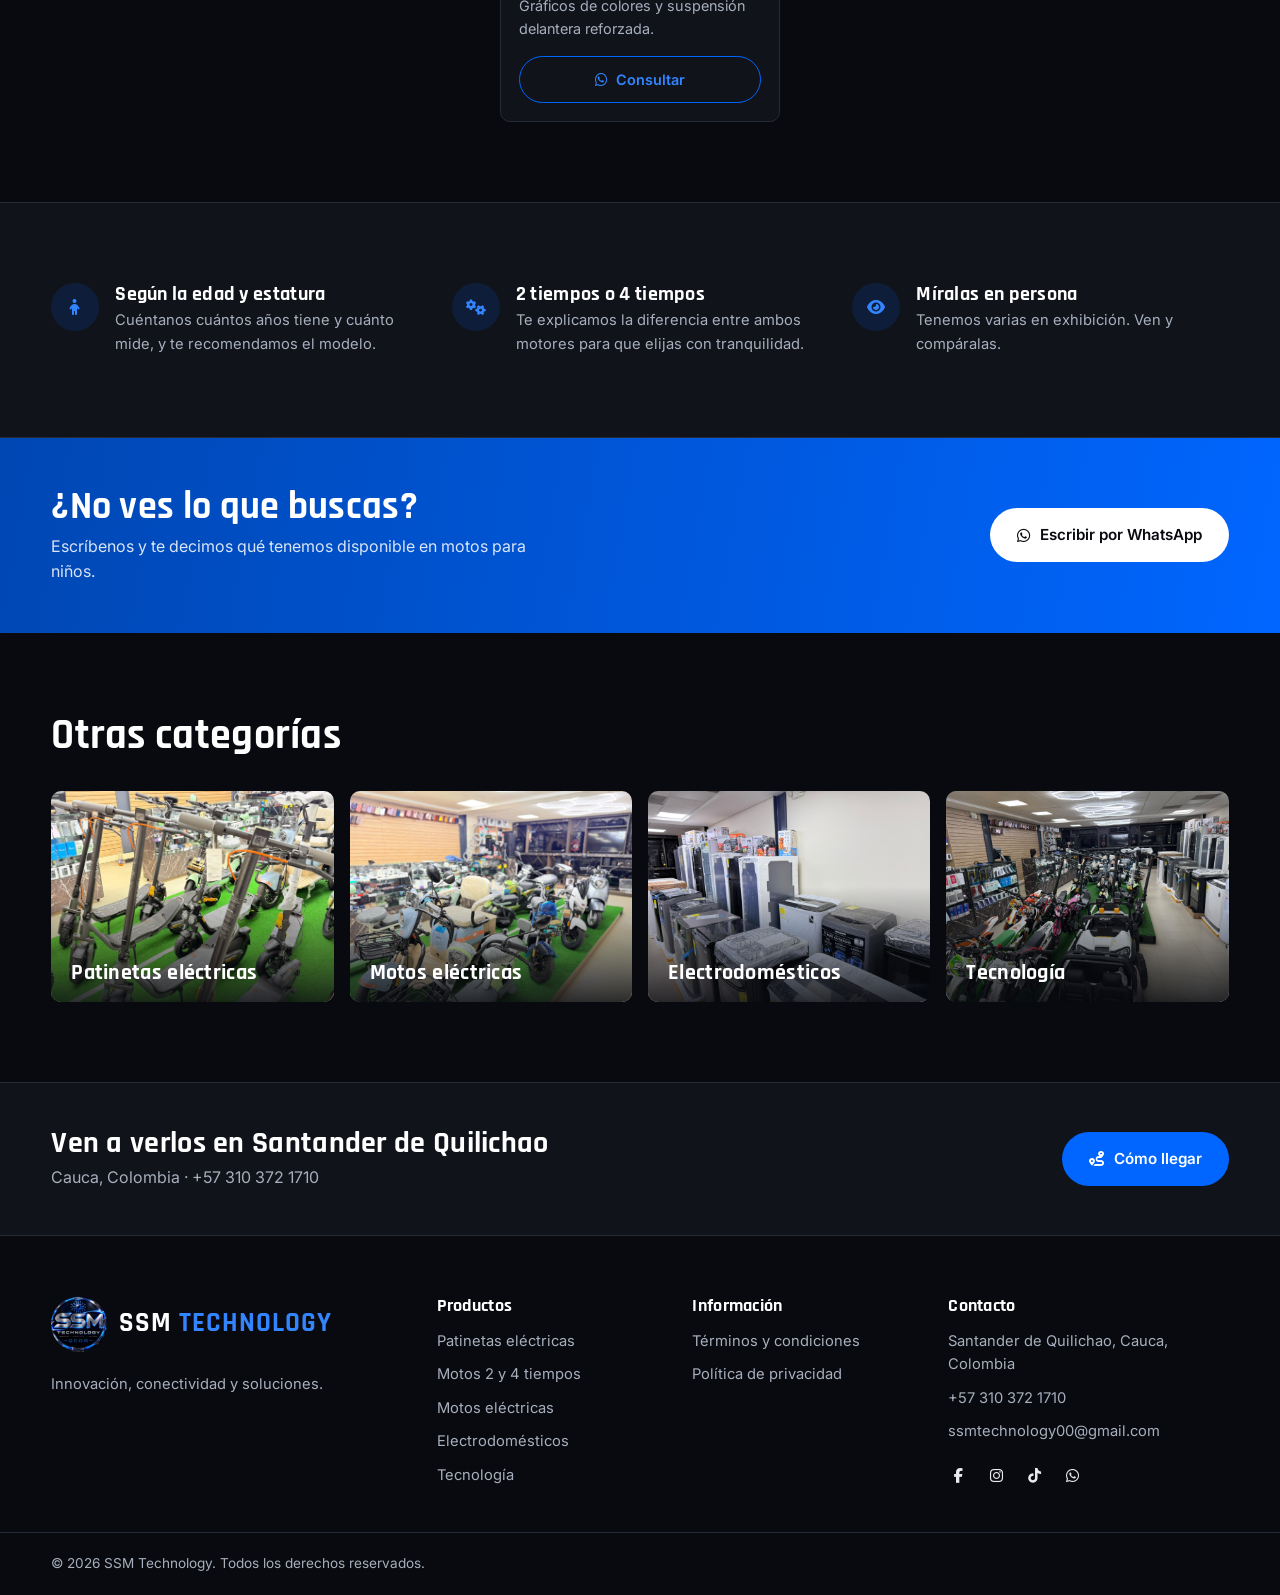
<file: motos.html>
<!DOCTYPE html>
<html lang="es">

<head>
    <meta charset="UTF-8">
    <meta name="viewport" content="width=device-width, initial-scale=1.0">
    <meta name="description" content="Motos de 2 y 4 tiempos para niños y niñas en SSM Technology, Santander de Quilichao. Varios colores y modelos.">
    <title>Motos 2 y 4 tiempos | SSM Technology</title>

    <link rel="icon" href="/favicon.ico" sizes="any">
    <link rel="icon" type="image/png" href="/favicon.png">
    <link rel="apple-touch-icon" href="/apple-touch-icon.png">

    <link rel="stylesheet" href="/inicio.css">
    <link rel="stylesheet" href="/paginas.css">
    <link rel="stylesheet"
        href="https://cdnjs.cloudflare.com/ajax/libs/font-awesome/6.5.2/css/all.min.css">
</head>

<body>

    <div class="topbar">
        <div class="container topbar-inner">
            <p class="topbar-msg">
                <i class="fas fa-location-dot"></i>
                Visítanos en Santander de Quilichao, Cauca
            </p>
            <div class="socials">
                <a href="#" aria-label="Facebook"><i class="fab fa-facebook-f"></i></a>
                <a href="#" aria-label="Instagram"><i class="fab fa-instagram"></i></a>
                <a href="#" aria-label="TikTok"><i class="fab fa-tiktok"></i></a>
                <a href="https://wa.me/573103721710" aria-label="WhatsApp"><i class="fab fa-whatsapp"></i></a>
            </div>
        </div>
    </div>

    <header class="header">
        <div class="container header-main">
            <a href="/" class="logo">
                <img src="/img/logo.png" alt="Logo SSM Technology" class="logo-img" width="56" height="56">
                <span class="logo-text">SSM <em>TECHNOLOGY</em></span>
            </a>

            <div class="header-contact">
                <i class="fab fa-whatsapp"></i>
                <div>
                    <span>Escríbenos</span>
                    <a href="https://wa.me/573103721710" target="_blank" rel="noopener">+57 310 372 1710</a>
                </div>
            </div>

            <button class="menu-button" id="menu-button" aria-label="Abrir menú" aria-expanded="false">
                <i class="fas fa-bars"></i>
            </button>
        </div>

        <div class="catbar">
            <div class="container">
                <nav class="nav" id="nav" aria-label="Principal">
                    <a href="/">Inicio</a>
                    <a href="/patinetas.html">Patinetas</a>
                    <a href="/motos.html" class="is-current" aria-current="page">Motos para niños</a>
                    <a href="/motoselectricas.html">Motos eléctricas</a>
                    <a href="/electrodomesticos.html">Electrodomésticos</a>
                    <a href="/tecnologia.html">Tecnología</a>
                    <a href="/#local">El local</a>
                    <a href="/#contacto" class="nav-button">Contacto</a>
                </nav>
            </div>
        </div>
    </header>


    <main>

        <!-- ================= PORTADA ================= -->

        <section class="page-hero">
            <img src="/img/motos-50.jpeg" alt="" style="object-position: 50% 58%;">
            <div class="container page-hero-copy">
                <nav class="crumbs" aria-label="Ruta">
                    <a href="/">Inicio</a>
                    <span aria-hidden="true">/</span>
                    <span aria-current="page">Motos 2 y 4 tiempos</span>
                </nav>
                <h1>Motos 2 y 4 tiempos</h1>
                <p>Mini motos de alta calidad y durabilidad para tu niño o niña, en varios colores y modelos.</p>
                <div class="slide-actions">
                    <a class="btn btn-primary cat-wa" data-categoria="motos para niños"><i class="fab fa-whatsapp"></i> Cotizar por WhatsApp</a>
                    <a href="https://www.google.com/maps/search/?api=1&query=SSM+Technology+Santander+de+Quilichao+Cauca" target="_blank" rel="noopener" class="btn btn-ghost">Cómo llegar</a>
                </div>
            </div>
        </section>


        <!-- ================= PRODUCTOS ================= -->

        <section class="section">
            <div class="container">

                <div class="section-head">
                    <h2>Lo que tenemos en el local</h2>
                    <p>Algunos de los modelos que puedes ver en persona. Consulta por existencias, colores y otras opciones.</p>
                </div>

                <div class="product-grid">

                <article class="product-card">
                    <div class="product-media swap">
                        <span class="badge">4 tiempos</span><img src="/img/moto-f50-rosada.jpeg" alt="Moto F50 rosada" class="img-main" loading="lazy" style="object-position: 50% 70%;">
                        <img src="/img/moto-f50-detalle.jpeg" alt="" class="img-alt" loading="lazy">
                    </div>
                    <div class="product-body">
                        <h3>Moto F50 rosada</h3>
                        <p>Mini moto de 4 tiempos con diseño holográfico y asiento rosado.</p>
                        <a class="wa-link"><i class="fab fa-whatsapp"></i> Consultar</a>
                    </div>
                </article>

                <article class="product-card">
                    <div class="product-media">
                        <img src="/img/moto-28-naranja.jpeg" alt="Moto 28 naranja" loading="lazy" style="object-position: 50% 60%;">
                    </div>
                    <div class="product-body">
                        <h3>Moto 28 naranja</h3>
                        <p>Mini moto de cross con suspensión dorada y protectores de motor.</p>
                        <a class="wa-link"><i class="fab fa-whatsapp"></i> Consultar</a>
                    </div>
                </article>

                <article class="product-card">
                    <div class="product-media">
                        <img src="/img/m-verde.jpeg" alt="Moto 50 verde" loading="lazy">
                    </div>
                    <div class="product-body">
                        <h3>Moto 50 verde</h3>
                        <p>Llantas de cross y freno de disco. Diseño verde y blanco.</p>
                        <a class="wa-link"><i class="fab fa-whatsapp"></i> Consultar</a>
                    </div>
                </article>

                <article class="product-card">
                    <div class="product-media">
                        <img src="/img/m-blanca.jpeg" alt="Moto 50 blanca" loading="lazy">
                    </div>
                    <div class="product-body">
                        <h3>Moto 50 blanca</h3>
                        <p>Mismo estilo deportivo en blanco, con detalles rojos.</p>
                        <a class="wa-link"><i class="fab fa-whatsapp"></i> Consultar</a>
                    </div>
                </article>

                <article class="product-card">
                    <div class="product-media">
                        <img src="/img/m-rosada-kv.jpeg" alt="Moto KNV morada y rosada" loading="lazy">
                    </div>
                    <div class="product-body">
                        <h3>Moto KNV morada y rosada</h3>
                        <p>Gráficos de colores y suspensión delantera reforzada.</p>
                        <a class="wa-link"><i class="fab fa-whatsapp"></i> Consultar</a>
                    </div>
                </article>

                </div>

            </div>
        </section>


        <!-- ================= A TENER EN CUENTA ================= -->

        <section class="section tips">
            <div class="container tips-grid">
                <div class="tip">
                    <i class="fas fa-child"></i>
                    <div>
                        <h3>Según la edad y estatura</h3>
                        <p>Cuéntanos cuántos años tiene y cuánto mide, y te recomendamos el modelo.</p>
                    </div>
                </div>
                <div class="tip">
                    <i class="fas fa-gears"></i>
                    <div>
                        <h3>2 tiempos o 4 tiempos</h3>
                        <p>Te explicamos la diferencia entre ambos motores para que elijas con tranquilidad.</p>
                    </div>
                </div>
                <div class="tip">
                    <i class="fas fa-eye"></i>
                    <div>
                        <h3>Míralas en persona</h3>
                        <p>Tenemos varias en exhibición. Ven y compáralas.</p>
                    </div>
                </div>
            </div>
        </section>


        <!-- ================= ¿NO VES LO QUE BUSCAS? ================= -->

        <section class="cta-band">
            <div class="container cta-inner">
                <div>
                    <h2>¿No ves lo que buscas?</h2>
                    <p>Escríbenos y te decimos qué tenemos disponible en motos para niños.</p>
                </div>
                <div class="cta-actions">
                    <a class="btn btn-white cat-wa" data-categoria="motos para niños"><i class="fab fa-whatsapp"></i> Escribir por WhatsApp</a>
                </div>
            </div>
        </section>


        <!-- ================= OTRAS CATEGORÍAS ================= -->

        <section class="section more-cats">
            <div class="container">
                <div class="section-head">
                    <h2>Otras categorías</h2>
                </div>
                <div class="cat-grid">
                    <a href="/patinetas.html" class="cat-tile">
                        <img src="/img/patinetas.jpeg" alt="" loading="lazy" style="object-position: 50% 62%;">
                        <div class="cat-label">
                            <h3>Patinetas eléctricas</h3>
                            <span>Ver más</span>
                        </div>
                    </a>
                    <a href="/motoselectricas.html" class="cat-tile">
                        <img src="/img/motos-electricas.jpeg" alt="" loading="lazy" style="object-position: 50% 72%;">
                        <div class="cat-label">
                            <h3>Motos eléctricas</h3>
                            <span>Ver más</span>
                        </div>
                    </a>
                    <a href="/electrodomesticos.html" class="cat-tile">
                        <img src="/img/electrodomesticos.jpeg" alt="" loading="lazy" style="object-position: 60% 60%;">
                        <div class="cat-label">
                            <h3>Electrodomésticos</h3>
                            <span>Ver más</span>
                        </div>
                    </a>
                    <a href="/tecnologia.html" class="cat-tile">
                        <img src="/img/panoramica.jpeg" alt="" loading="lazy" style="object-position: 20% 50%;">
                        <div class="cat-label">
                            <h3>Tecnología</h3>
                            <span>Ver más</span>
                        </div>
                    </a>
                </div>
            </div>
        </section>


        <!-- ================= DÓNDE ESTAMOS ================= -->

        <section class="visit">
            <div class="container visit-inner">
                <div>
                    <h2>Ven a verlos en Santander de Quilichao</h2>
                    <p>Cauca, Colombia · +57 310 372 1710</p>
                </div>
                <a href="https://www.google.com/maps/search/?api=1&query=SSM+Technology+Santander+de+Quilichao+Cauca" target="_blank" rel="noopener" class="btn btn-primary"><i class="fas fa-route"></i> Cómo llegar</a>
            </div>
        </section>

    </main>


    <footer class="footer">
        <div class="container footer-grid">

            <div class="footer-brand">
                <a href="/" class="logo">
                    <img src="/img/logo.png" alt="Logo SSM Technology" class="logo-img" width="56" height="56">
                    <span class="logo-text">SSM <em>TECHNOLOGY</em></span>
                </a>
                <p>Innovación, conectividad y soluciones.</p>
            </div>

            <div class="footer-column">
                <h4>Productos</h4>
                <a href="/patinetas.html">Patinetas eléctricas</a>
                <a href="/motos.html">Motos 2 y 4 tiempos</a>
                <a href="/motoselectricas.html">Motos eléctricas</a>
                <a href="/electrodomesticos.html">Electrodomésticos</a>
                <a href="/tecnologia.html">Tecnología</a>
            </div>

            <div class="footer-column">
                <h4>Información</h4>
                <a href="#">Términos y condiciones</a>
                <a href="#">Política de privacidad</a>
            </div>

            <div class="footer-column">
                <h4>Contacto</h4>
                <span>Santander de Quilichao, Cauca, Colombia</span>
                <span>+57 310 372 1710</span>
                <span>ssmtechnology00@gmail.com</span>
                <div class="socials">
                    <a href="#" aria-label="Facebook"><i class="fab fa-facebook-f"></i></a>
                    <a href="#" aria-label="Instagram"><i class="fab fa-instagram"></i></a>
                    <a href="#" aria-label="TikTok"><i class="fab fa-tiktok"></i></a>
                    <a href="https://wa.me/573103721710" aria-label="WhatsApp"><i class="fab fa-whatsapp"></i></a>
                </div>
            </div>

        </div>

        <div class="footer-bottom">
            <div class="container">
                <p>© 2026 SSM Technology. Todos los derechos reservados.</p>
            </div>
        </div>
    </footer>

    <a href="https://wa.me/573103721710" class="whatsapp" target="_blank" aria-label="Contactar por WhatsApp">
        <i class="fab fa-whatsapp"></i>
    </a>

    <script src="/script.js"></script>

</body>

</html>
</file>
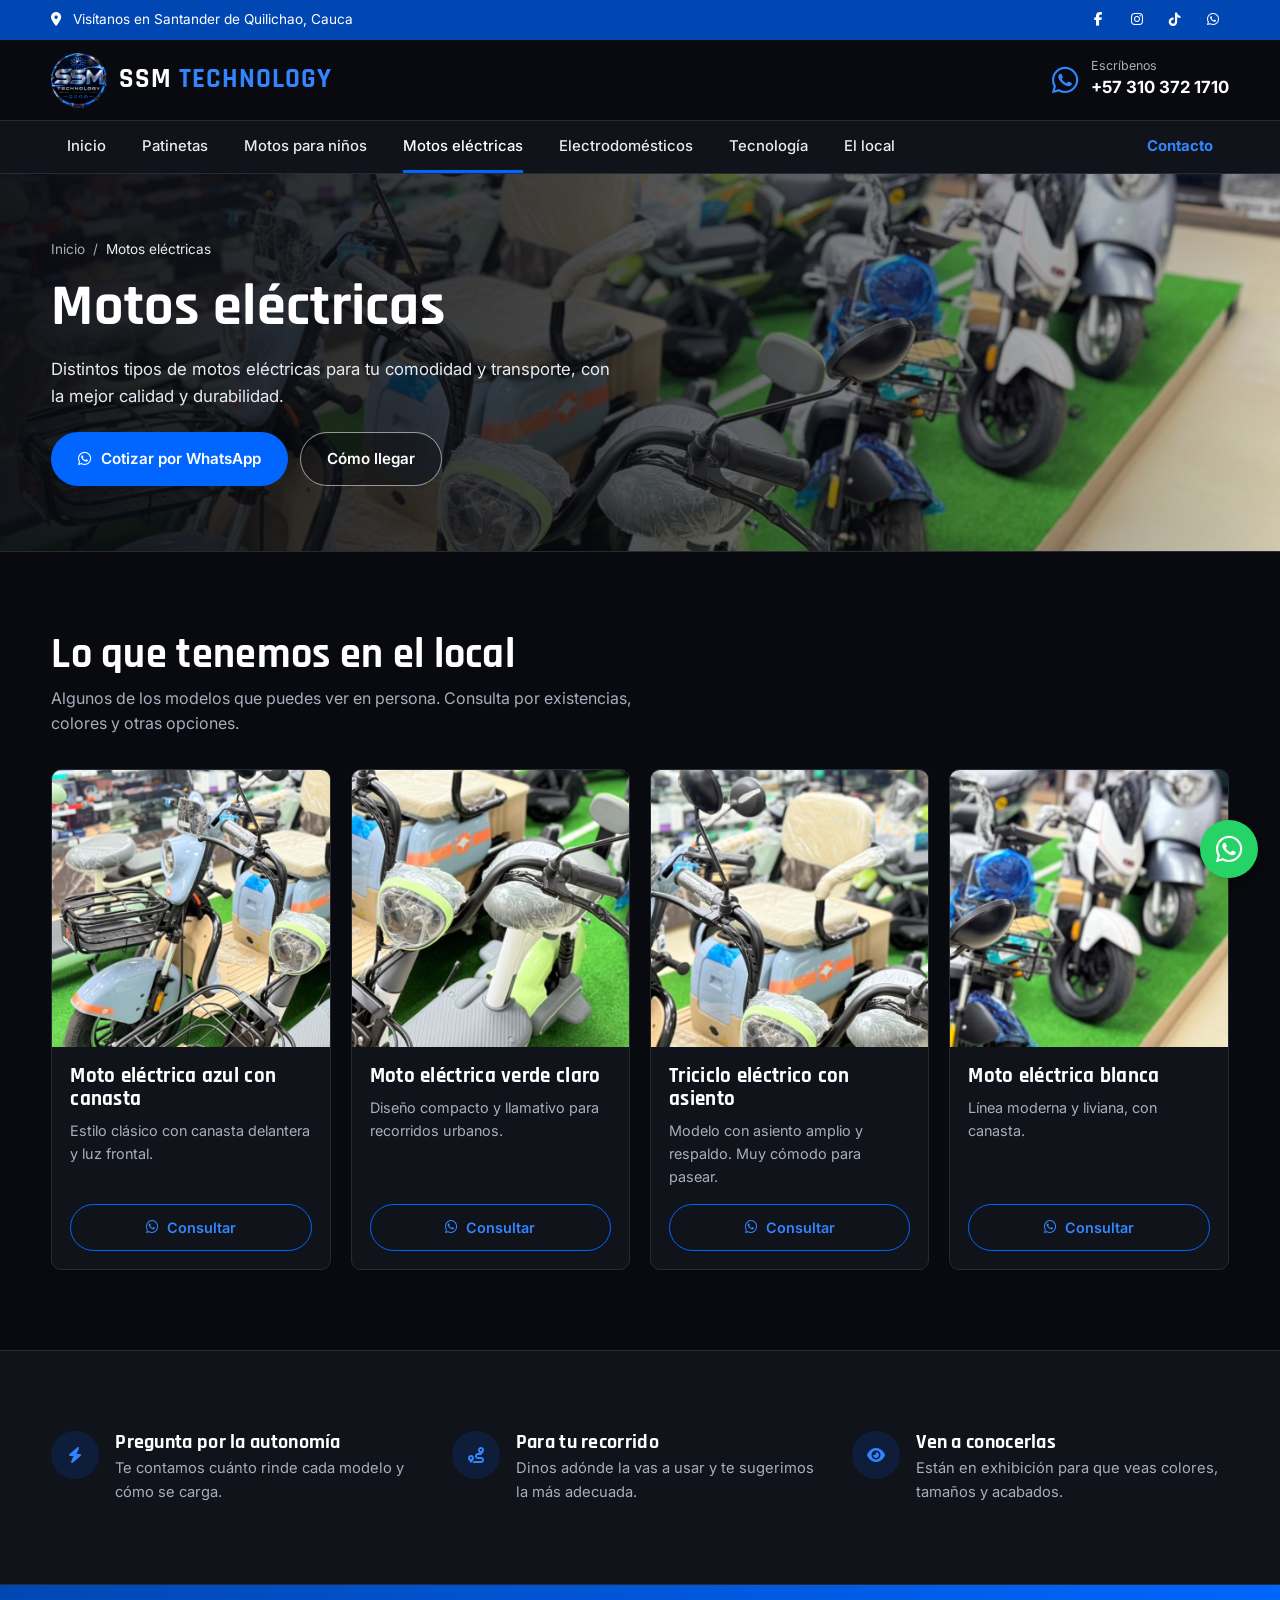
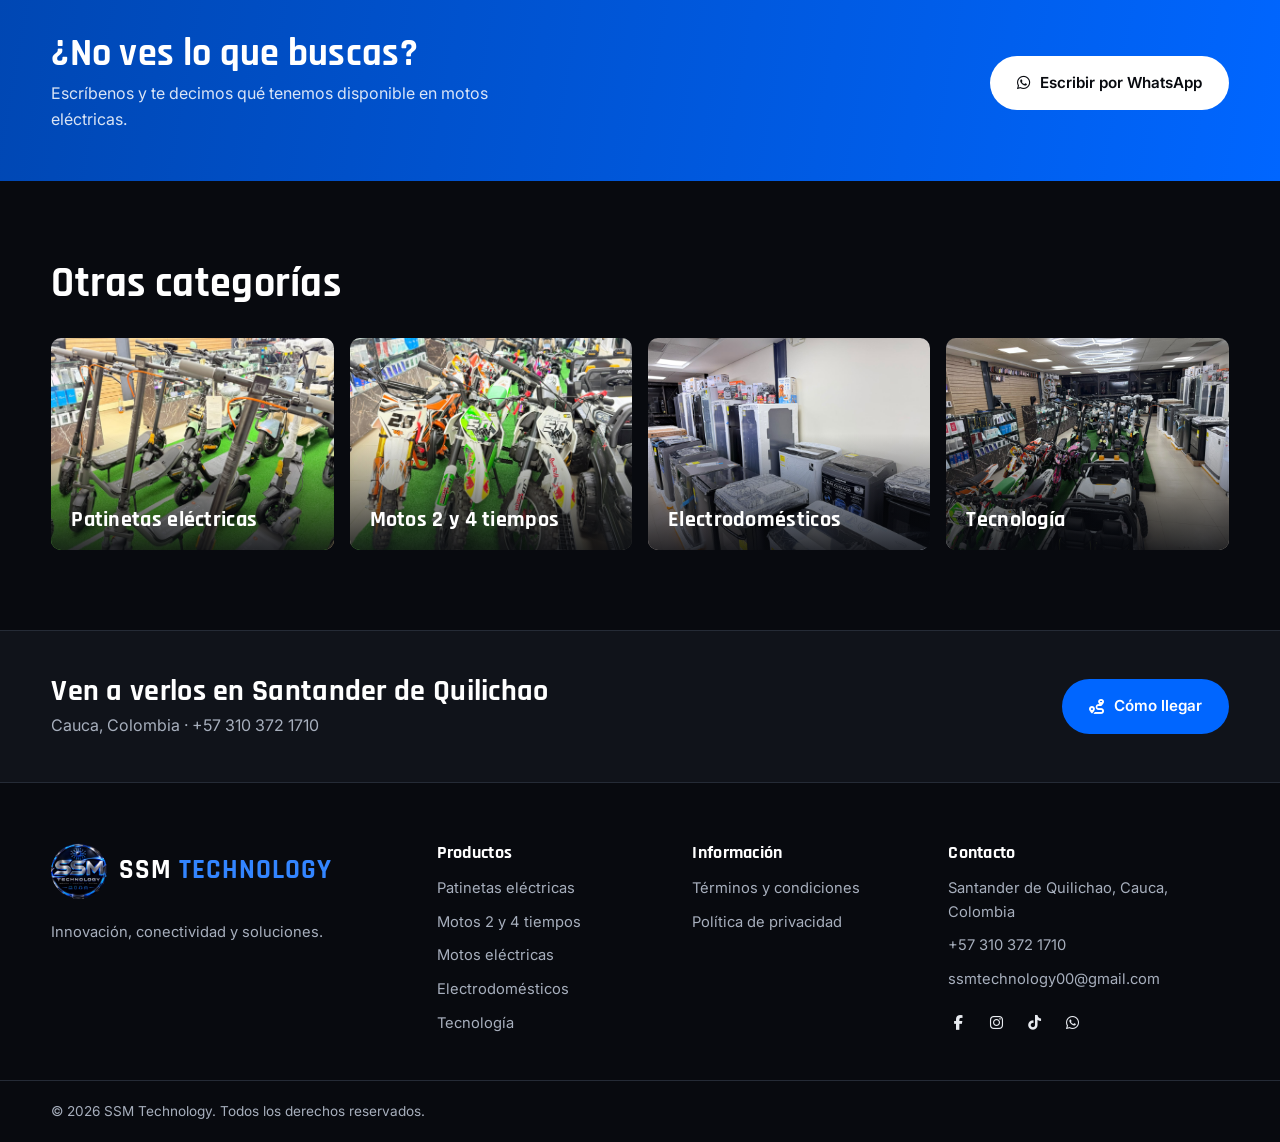
<file: motoselectricas.html>
<!DOCTYPE html>
<html lang="es">

<head>
    <meta charset="UTF-8">
    <meta name="viewport" content="width=device-width, initial-scale=1.0">
    <meta name="description" content="Motos eléctricas para el día a día en SSM Technology, Santander de Quilichao. Varios modelos y colores.">
    <title>Motos eléctricas | SSM Technology</title>

    <link rel="icon" href="/favicon.ico" sizes="any">
    <link rel="icon" type="image/png" href="/favicon.png">
    <link rel="apple-touch-icon" href="/apple-touch-icon.png">

    <link rel="stylesheet" href="/inicio.css">
    <link rel="stylesheet" href="/paginas.css">
    <link rel="stylesheet"
        href="https://cdnjs.cloudflare.com/ajax/libs/font-awesome/6.5.2/css/all.min.css">
</head>

<body>

    <div class="topbar">
        <div class="container topbar-inner">
            <p class="topbar-msg">
                <i class="fas fa-location-dot"></i>
                Visítanos en Santander de Quilichao, Cauca
            </p>
            <div class="socials">
                <a href="#" aria-label="Facebook"><i class="fab fa-facebook-f"></i></a>
                <a href="#" aria-label="Instagram"><i class="fab fa-instagram"></i></a>
                <a href="#" aria-label="TikTok"><i class="fab fa-tiktok"></i></a>
                <a href="https://wa.me/573103721710" aria-label="WhatsApp"><i class="fab fa-whatsapp"></i></a>
            </div>
        </div>
    </div>

    <header class="header">
        <div class="container header-main">
            <a href="/" class="logo">
                <img src="/img/logo.png" alt="Logo SSM Technology" class="logo-img" width="56" height="56">
                <span class="logo-text">SSM <em>TECHNOLOGY</em></span>
            </a>

            <div class="header-contact">
                <i class="fab fa-whatsapp"></i>
                <div>
                    <span>Escríbenos</span>
                    <a href="https://wa.me/573103721710" target="_blank" rel="noopener">+57 310 372 1710</a>
                </div>
            </div>

            <button class="menu-button" id="menu-button" aria-label="Abrir menú" aria-expanded="false">
                <i class="fas fa-bars"></i>
            </button>
        </div>

        <div class="catbar">
            <div class="container">
                <nav class="nav" id="nav" aria-label="Principal">
                    <a href="/">Inicio</a>
                    <a href="/patinetas.html">Patinetas</a>
                    <a href="/motos.html">Motos para niños</a>
                    <a href="/motoselectricas.html" class="is-current" aria-current="page">Motos eléctricas</a>
                    <a href="/electrodomesticos.html">Electrodomésticos</a>
                    <a href="/tecnologia.html">Tecnología</a>
                    <a href="/#local">El local</a>
                    <a href="/#contacto" class="nav-button">Contacto</a>
                </nav>
            </div>
        </div>
    </header>


    <main>

        <!-- ================= PORTADA ================= -->

        <section class="page-hero">
            <img src="/img/motos-electricas.jpeg" alt="" style="object-position: 50% 72%;">
            <div class="container page-hero-copy">
                <nav class="crumbs" aria-label="Ruta">
                    <a href="/">Inicio</a>
                    <span aria-hidden="true">/</span>
                    <span aria-current="page">Motos eléctricas</span>
                </nav>
                <h1>Motos eléctricas</h1>
                <p>Distintos tipos de motos eléctricas para tu comodidad y transporte, con la mejor calidad y durabilidad.</p>
                <div class="slide-actions">
                    <a class="btn btn-primary cat-wa" data-categoria="motos eléctricas"><i class="fab fa-whatsapp"></i> Cotizar por WhatsApp</a>
                    <a href="https://www.google.com/maps/search/?api=1&query=SSM+Technology+Santander+de+Quilichao+Cauca" target="_blank" rel="noopener" class="btn btn-ghost">Cómo llegar</a>
                </div>
            </div>
        </section>


        <!-- ================= PRODUCTOS ================= -->

        <section class="section">
            <div class="container">

                <div class="section-head">
                    <h2>Lo que tenemos en el local</h2>
                    <p>Algunos de los modelos que puedes ver en persona. Consulta por existencias, colores y otras opciones.</p>
                </div>

                <div class="product-grid">

                <article class="product-card">
                    <div class="product-media">
                        <img src="/img/e-azul.jpeg" alt="Moto eléctrica azul con canasta" loading="lazy">
                    </div>
                    <div class="product-body">
                        <h3>Moto eléctrica azul con canasta</h3>
                        <p>Estilo clásico con canasta delantera y luz frontal.</p>
                        <a class="wa-link"><i class="fab fa-whatsapp"></i> Consultar</a>
                    </div>
                </article>

                <article class="product-card">
                    <div class="product-media">
                        <img src="/img/e-verde-claro.jpeg" alt="Moto eléctrica verde claro" loading="lazy">
                    </div>
                    <div class="product-body">
                        <h3>Moto eléctrica verde claro</h3>
                        <p>Diseño compacto y llamativo para recorridos urbanos.</p>
                        <a class="wa-link"><i class="fab fa-whatsapp"></i> Consultar</a>
                    </div>
                </article>

                <article class="product-card">
                    <div class="product-media">
                        <img src="/img/e-crema.jpeg" alt="Triciclo eléctrico con asiento" loading="lazy">
                    </div>
                    <div class="product-body">
                        <h3>Triciclo eléctrico con asiento</h3>
                        <p>Modelo con asiento amplio y respaldo. Muy cómodo para pasear.</p>
                        <a class="wa-link"><i class="fab fa-whatsapp"></i> Consultar</a>
                    </div>
                </article>

                <article class="product-card">
                    <div class="product-media">
                        <img src="/img/e-blanca.jpeg" alt="Moto eléctrica blanca" loading="lazy">
                    </div>
                    <div class="product-body">
                        <h3>Moto eléctrica blanca</h3>
                        <p>Línea moderna y liviana, con canasta.</p>
                        <a class="wa-link"><i class="fab fa-whatsapp"></i> Consultar</a>
                    </div>
                </article>

                </div>

            </div>
        </section>


        <!-- ================= A TENER EN CUENTA ================= -->

        <section class="section tips">
            <div class="container tips-grid">
                <div class="tip">
                    <i class="fas fa-bolt"></i>
                    <div>
                        <h3>Pregunta por la autonomía</h3>
                        <p>Te contamos cuánto rinde cada modelo y cómo se carga.</p>
                    </div>
                </div>
                <div class="tip">
                    <i class="fas fa-route"></i>
                    <div>
                        <h3>Para tu recorrido</h3>
                        <p>Dinos adónde la vas a usar y te sugerimos la más adecuada.</p>
                    </div>
                </div>
                <div class="tip">
                    <i class="fas fa-eye"></i>
                    <div>
                        <h3>Ven a conocerlas</h3>
                        <p>Están en exhibición para que veas colores, tamaños y acabados.</p>
                    </div>
                </div>
            </div>
        </section>


        <!-- ================= ¿NO VES LO QUE BUSCAS? ================= -->

        <section class="cta-band">
            <div class="container cta-inner">
                <div>
                    <h2>¿No ves lo que buscas?</h2>
                    <p>Escríbenos y te decimos qué tenemos disponible en motos eléctricas.</p>
                </div>
                <div class="cta-actions">
                    <a class="btn btn-white cat-wa" data-categoria="motos eléctricas"><i class="fab fa-whatsapp"></i> Escribir por WhatsApp</a>
                </div>
            </div>
        </section>


        <!-- ================= OTRAS CATEGORÍAS ================= -->

        <section class="section more-cats">
            <div class="container">
                <div class="section-head">
                    <h2>Otras categorías</h2>
                </div>
                <div class="cat-grid">
                    <a href="/patinetas.html" class="cat-tile">
                        <img src="/img/patinetas.jpeg" alt="" loading="lazy" style="object-position: 50% 62%;">
                        <div class="cat-label">
                            <h3>Patinetas eléctricas</h3>
                            <span>Ver más</span>
                        </div>
                    </a>
                    <a href="/motos.html" class="cat-tile">
                        <img src="/img/motos-50.jpeg" alt="" loading="lazy" style="object-position: 50% 58%;">
                        <div class="cat-label">
                            <h3>Motos 2 y 4 tiempos</h3>
                            <span>Ver más</span>
                        </div>
                    </a>
                    <a href="/electrodomesticos.html" class="cat-tile">
                        <img src="/img/electrodomesticos.jpeg" alt="" loading="lazy" style="object-position: 60% 60%;">
                        <div class="cat-label">
                            <h3>Electrodomésticos</h3>
                            <span>Ver más</span>
                        </div>
                    </a>
                    <a href="/tecnologia.html" class="cat-tile">
                        <img src="/img/panoramica.jpeg" alt="" loading="lazy" style="object-position: 20% 50%;">
                        <div class="cat-label">
                            <h3>Tecnología</h3>
                            <span>Ver más</span>
                        </div>
                    </a>
                </div>
            </div>
        </section>


        <!-- ================= DÓNDE ESTAMOS ================= -->

        <section class="visit">
            <div class="container visit-inner">
                <div>
                    <h2>Ven a verlos en Santander de Quilichao</h2>
                    <p>Cauca, Colombia · +57 310 372 1710</p>
                </div>
                <a href="https://www.google.com/maps/search/?api=1&query=SSM+Technology+Santander+de+Quilichao+Cauca" target="_blank" rel="noopener" class="btn btn-primary"><i class="fas fa-route"></i> Cómo llegar</a>
            </div>
        </section>

    </main>


    <footer class="footer">
        <div class="container footer-grid">

            <div class="footer-brand">
                <a href="/" class="logo">
                    <img src="/img/logo.png" alt="Logo SSM Technology" class="logo-img" width="56" height="56">
                    <span class="logo-text">SSM <em>TECHNOLOGY</em></span>
                </a>
                <p>Innovación, conectividad y soluciones.</p>
            </div>

            <div class="footer-column">
                <h4>Productos</h4>
                <a href="/patinetas.html">Patinetas eléctricas</a>
                <a href="/motos.html">Motos 2 y 4 tiempos</a>
                <a href="/motoselectricas.html">Motos eléctricas</a>
                <a href="/electrodomesticos.html">Electrodomésticos</a>
                <a href="/tecnologia.html">Tecnología</a>
            </div>

            <div class="footer-column">
                <h4>Información</h4>
                <a href="#">Términos y condiciones</a>
                <a href="#">Política de privacidad</a>
            </div>

            <div class="footer-column">
                <h4>Contacto</h4>
                <span>Santander de Quilichao, Cauca, Colombia</span>
                <span>+57 310 372 1710</span>
                <span>ssmtechnology00@gmail.com</span>
                <div class="socials">
                    <a href="#" aria-label="Facebook"><i class="fab fa-facebook-f"></i></a>
                    <a href="#" aria-label="Instagram"><i class="fab fa-instagram"></i></a>
                    <a href="#" aria-label="TikTok"><i class="fab fa-tiktok"></i></a>
                    <a href="https://wa.me/573103721710" aria-label="WhatsApp"><i class="fab fa-whatsapp"></i></a>
                </div>
            </div>

        </div>

        <div class="footer-bottom">
            <div class="container">
                <p>© 2026 SSM Technology. Todos los derechos reservados.</p>
            </div>
        </div>
    </footer>

    <a href="https://wa.me/573103721710" class="whatsapp" target="_blank" aria-label="Contactar por WhatsApp">
        <i class="fab fa-whatsapp"></i>
    </a>

    <script src="/script.js"></script>

</body>

</html>
</file>
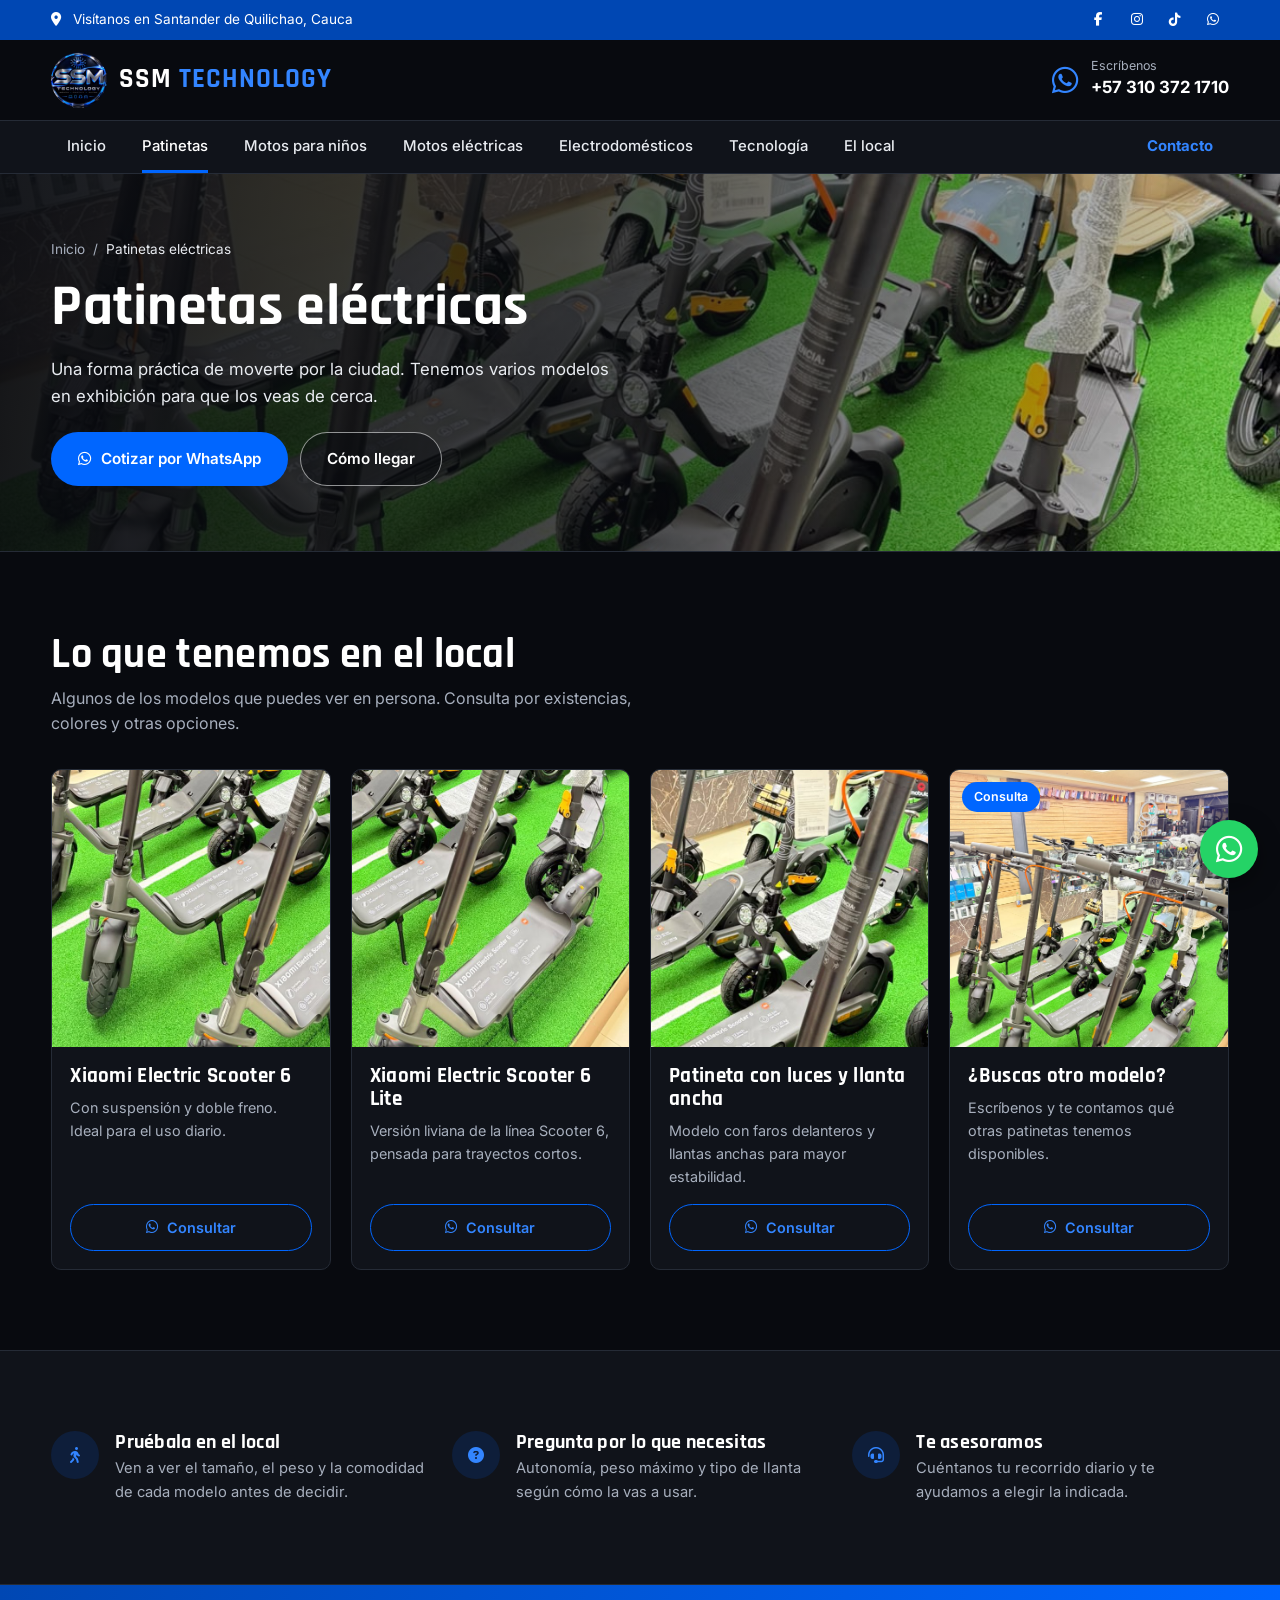
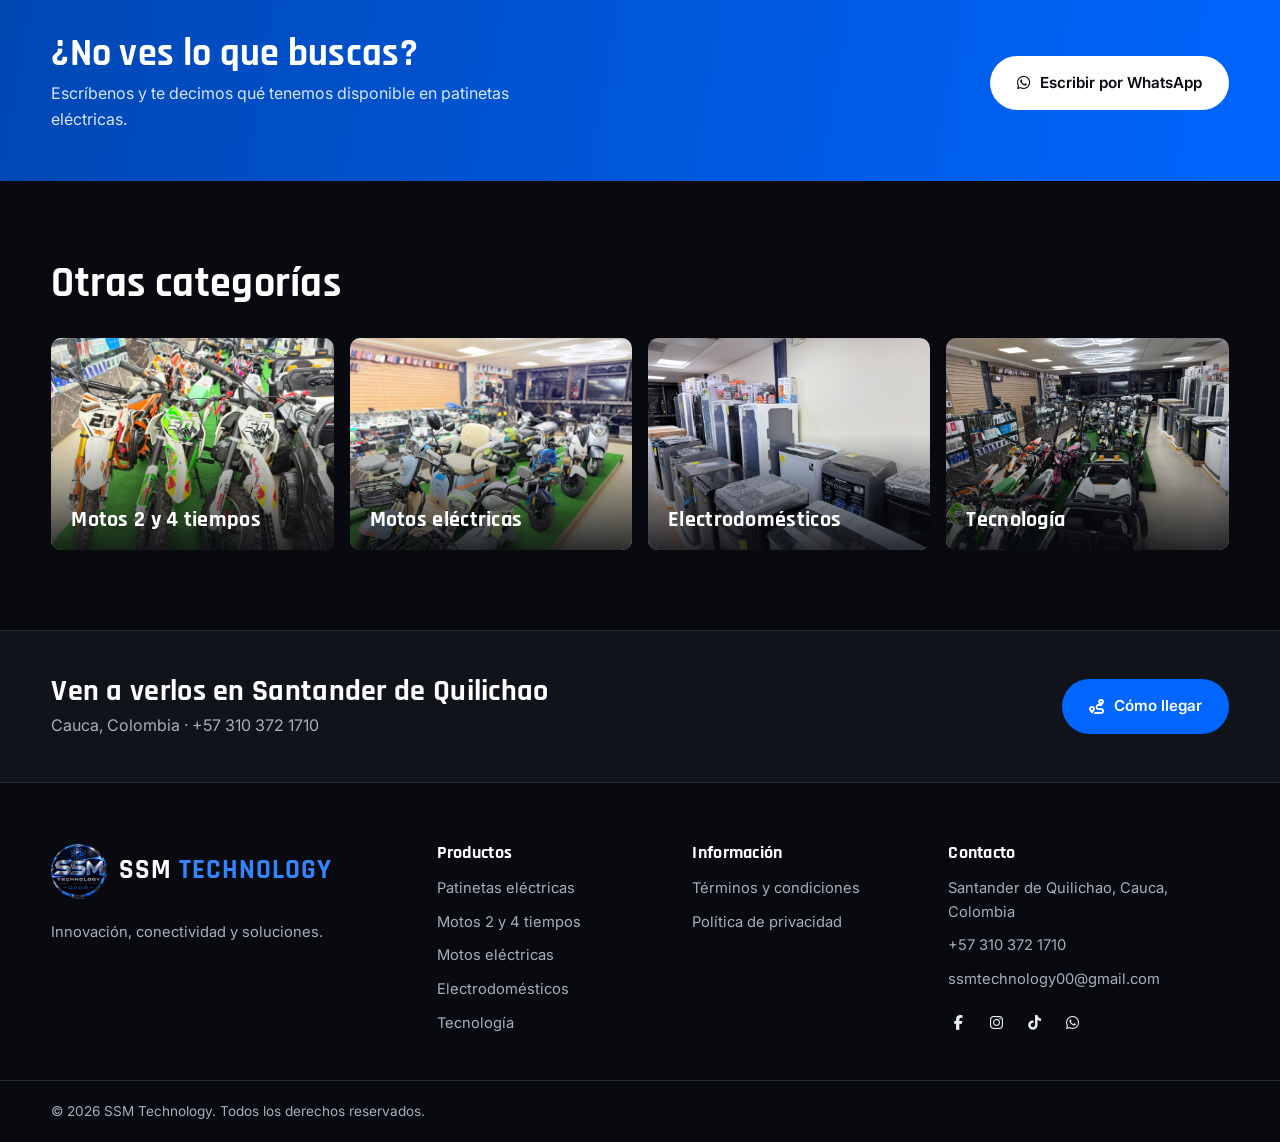
<file: patinetas.html>
<!DOCTYPE html>
<html lang="es">

<head>
    <meta charset="UTF-8">
    <meta name="viewport" content="width=device-width, initial-scale=1.0">
    <meta name="description" content="Patinetas eléctricas Xiaomi y otras marcas en SSM Technology, Santander de Quilichao. Pruébalas en el local y cotiza por WhatsApp.">
    <title>Patinetas eléctricas | SSM Technology</title>

    <link rel="icon" href="/favicon.ico" sizes="any">
    <link rel="icon" type="image/png" href="/favicon.png">
    <link rel="apple-touch-icon" href="/apple-touch-icon.png">

    <link rel="stylesheet" href="/inicio.css">
    <link rel="stylesheet" href="/paginas.css">
    <link rel="stylesheet"
        href="https://cdnjs.cloudflare.com/ajax/libs/font-awesome/6.5.2/css/all.min.css">
</head>

<body>

    <div class="topbar">
        <div class="container topbar-inner">
            <p class="topbar-msg">
                <i class="fas fa-location-dot"></i>
                Visítanos en Santander de Quilichao, Cauca
            </p>
            <div class="socials">
                <a href="#" aria-label="Facebook"><i class="fab fa-facebook-f"></i></a>
                <a href="#" aria-label="Instagram"><i class="fab fa-instagram"></i></a>
                <a href="#" aria-label="TikTok"><i class="fab fa-tiktok"></i></a>
                <a href="https://wa.me/573103721710" aria-label="WhatsApp"><i class="fab fa-whatsapp"></i></a>
            </div>
        </div>
    </div>

    <header class="header">
        <div class="container header-main">
            <a href="/" class="logo">
                <img src="/img/logo.png" alt="Logo SSM Technology" class="logo-img" width="56" height="56">
                <span class="logo-text">SSM <em>TECHNOLOGY</em></span>
            </a>

            <div class="header-contact">
                <i class="fab fa-whatsapp"></i>
                <div>
                    <span>Escríbenos</span>
                    <a href="https://wa.me/573103721710" target="_blank" rel="noopener">+57 310 372 1710</a>
                </div>
            </div>

            <button class="menu-button" id="menu-button" aria-label="Abrir menú" aria-expanded="false">
                <i class="fas fa-bars"></i>
            </button>
        </div>

        <div class="catbar">
            <div class="container">
                <nav class="nav" id="nav" aria-label="Principal">
                    <a href="/">Inicio</a>
                    <a href="/patinetas.html" class="is-current" aria-current="page">Patinetas</a>
                    <a href="/motos.html">Motos para niños</a>
                    <a href="/motoselectricas.html">Motos eléctricas</a>
                    <a href="/electrodomesticos.html">Electrodomésticos</a>
                    <a href="/tecnologia.html">Tecnología</a>
                    <a href="/#local">El local</a>
                    <a href="/#contacto" class="nav-button">Contacto</a>
                </nav>
            </div>
        </div>
    </header>


    <main>

        <!-- ================= PORTADA ================= -->

        <section class="page-hero">
            <img src="/img/patinetas.jpeg" alt="" style="object-position: 50% 62%;">
            <div class="container page-hero-copy">
                <nav class="crumbs" aria-label="Ruta">
                    <a href="/">Inicio</a>
                    <span aria-hidden="true">/</span>
                    <span aria-current="page">Patinetas eléctricas</span>
                </nav>
                <h1>Patinetas eléctricas</h1>
                <p>Una forma práctica de moverte por la ciudad. Tenemos varios modelos en exhibición para que los veas de cerca.</p>
                <div class="slide-actions">
                    <a class="btn btn-primary cat-wa" data-categoria="patinetas eléctricas"><i class="fab fa-whatsapp"></i> Cotizar por WhatsApp</a>
                    <a href="https://www.google.com/maps/search/?api=1&query=SSM+Technology+Santander+de+Quilichao+Cauca" target="_blank" rel="noopener" class="btn btn-ghost">Cómo llegar</a>
                </div>
            </div>
        </section>


        <!-- ================= PRODUCTOS ================= -->

        <section class="section">
            <div class="container">

                <div class="section-head">
                    <h2>Lo que tenemos en el local</h2>
                    <p>Algunos de los modelos que puedes ver en persona. Consulta por existencias, colores y otras opciones.</p>
                </div>

                <div class="product-grid">

                <article class="product-card">
                    <div class="product-media">
                        <img src="/img/p-scooter6.jpeg" alt="Xiaomi Electric Scooter 6" loading="lazy">
                    </div>
                    <div class="product-body">
                        <h3>Xiaomi Electric Scooter 6</h3>
                        <p>Con suspensión y doble freno. Ideal para el uso diario.</p>
                        <a class="wa-link"><i class="fab fa-whatsapp"></i> Consultar</a>
                    </div>
                </article>

                <article class="product-card">
                    <div class="product-media">
                        <img src="/img/p-scooter6-lite.jpeg" alt="Xiaomi Electric Scooter 6 Lite" loading="lazy">
                    </div>
                    <div class="product-body">
                        <h3>Xiaomi Electric Scooter 6 Lite</h3>
                        <p>Versión liviana de la línea Scooter 6, pensada para trayectos cortos.</p>
                        <a class="wa-link"><i class="fab fa-whatsapp"></i> Consultar</a>
                    </div>
                </article>

                <article class="product-card">
                    <div class="product-media">
                        <img src="/img/p-luces.jpeg" alt="Patineta con luces y llanta ancha" loading="lazy">
                    </div>
                    <div class="product-body">
                        <h3>Patineta con luces y llanta ancha</h3>
                        <p>Modelo con faros delanteros y llantas anchas para mayor estabilidad.</p>
                        <a class="wa-link"><i class="fab fa-whatsapp"></i> Consultar</a>
                    </div>
                </article>

                <article class="product-card">
                    <div class="product-media">
                        <span class="badge">Consulta</span><img src="/img/patinetas.jpeg" alt="¿Buscas otro modelo?" loading="lazy" style="object-position: 50% 40%;">
                    </div>
                    <div class="product-body">
                        <h3>¿Buscas otro modelo?</h3>
                        <p>Escríbenos y te contamos qué otras patinetas tenemos disponibles.</p>
                        <a class="wa-link"><i class="fab fa-whatsapp"></i> Consultar</a>
                    </div>
                </article>

                </div>

            </div>
        </section>


        <!-- ================= A TENER EN CUENTA ================= -->

        <section class="section tips">
            <div class="container tips-grid">
                <div class="tip">
                    <i class="fas fa-person-walking"></i>
                    <div>
                        <h3>Pruébala en el local</h3>
                        <p>Ven a ver el tamaño, el peso y la comodidad de cada modelo antes de decidir.</p>
                    </div>
                </div>
                <div class="tip">
                    <i class="fas fa-circle-question"></i>
                    <div>
                        <h3>Pregunta por lo que necesitas</h3>
                        <p>Autonomía, peso máximo y tipo de llanta según cómo la vas a usar.</p>
                    </div>
                </div>
                <div class="tip">
                    <i class="fas fa-headset"></i>
                    <div>
                        <h3>Te asesoramos</h3>
                        <p>Cuéntanos tu recorrido diario y te ayudamos a elegir la indicada.</p>
                    </div>
                </div>
            </div>
        </section>


        <!-- ================= ¿NO VES LO QUE BUSCAS? ================= -->

        <section class="cta-band">
            <div class="container cta-inner">
                <div>
                    <h2>¿No ves lo que buscas?</h2>
                    <p>Escríbenos y te decimos qué tenemos disponible en patinetas eléctricas.</p>
                </div>
                <div class="cta-actions">
                    <a class="btn btn-white cat-wa" data-categoria="patinetas eléctricas"><i class="fab fa-whatsapp"></i> Escribir por WhatsApp</a>
                </div>
            </div>
        </section>


        <!-- ================= OTRAS CATEGORÍAS ================= -->

        <section class="section more-cats">
            <div class="container">
                <div class="section-head">
                    <h2>Otras categorías</h2>
                </div>
                <div class="cat-grid">
                    <a href="/motos.html" class="cat-tile">
                        <img src="/img/motos-50.jpeg" alt="" loading="lazy" style="object-position: 50% 58%;">
                        <div class="cat-label">
                            <h3>Motos 2 y 4 tiempos</h3>
                            <span>Ver más</span>
                        </div>
                    </a>
                    <a href="/motoselectricas.html" class="cat-tile">
                        <img src="/img/motos-electricas.jpeg" alt="" loading="lazy" style="object-position: 50% 72%;">
                        <div class="cat-label">
                            <h3>Motos eléctricas</h3>
                            <span>Ver más</span>
                        </div>
                    </a>
                    <a href="/electrodomesticos.html" class="cat-tile">
                        <img src="/img/electrodomesticos.jpeg" alt="" loading="lazy" style="object-position: 60% 60%;">
                        <div class="cat-label">
                            <h3>Electrodomésticos</h3>
                            <span>Ver más</span>
                        </div>
                    </a>
                    <a href="/tecnologia.html" class="cat-tile">
                        <img src="/img/panoramica.jpeg" alt="" loading="lazy" style="object-position: 20% 50%;">
                        <div class="cat-label">
                            <h3>Tecnología</h3>
                            <span>Ver más</span>
                        </div>
                    </a>
                </div>
            </div>
        </section>


        <!-- ================= DÓNDE ESTAMOS ================= -->

        <section class="visit">
            <div class="container visit-inner">
                <div>
                    <h2>Ven a verlos en Santander de Quilichao</h2>
                    <p>Cauca, Colombia · +57 310 372 1710</p>
                </div>
                <a href="https://www.google.com/maps/search/?api=1&query=SSM+Technology+Santander+de+Quilichao+Cauca" target="_blank" rel="noopener" class="btn btn-primary"><i class="fas fa-route"></i> Cómo llegar</a>
            </div>
        </section>

    </main>


    <footer class="footer">
        <div class="container footer-grid">

            <div class="footer-brand">
                <a href="/" class="logo">
                    <img src="/img/logo.png" alt="Logo SSM Technology" class="logo-img" width="56" height="56">
                    <span class="logo-text">SSM <em>TECHNOLOGY</em></span>
                </a>
                <p>Innovación, conectividad y soluciones.</p>
            </div>

            <div class="footer-column">
                <h4>Productos</h4>
                <a href="/patinetas.html">Patinetas eléctricas</a>
                <a href="/motos.html">Motos 2 y 4 tiempos</a>
                <a href="/motoselectricas.html">Motos eléctricas</a>
                <a href="/electrodomesticos.html">Electrodomésticos</a>
                <a href="/tecnologia.html">Tecnología</a>
            </div>

            <div class="footer-column">
                <h4>Información</h4>
                <a href="#">Términos y condiciones</a>
                <a href="#">Política de privacidad</a>
            </div>

            <div class="footer-column">
                <h4>Contacto</h4>
                <span>Santander de Quilichao, Cauca, Colombia</span>
                <span>+57 310 372 1710</span>
                <span>ssmtechnology00@gmail.com</span>
                <div class="socials">
                    <a href="#" aria-label="Facebook"><i class="fab fa-facebook-f"></i></a>
                    <a href="#" aria-label="Instagram"><i class="fab fa-instagram"></i></a>
                    <a href="#" aria-label="TikTok"><i class="fab fa-tiktok"></i></a>
                    <a href="https://wa.me/573103721710" aria-label="WhatsApp"><i class="fab fa-whatsapp"></i></a>
                </div>
            </div>

        </div>

        <div class="footer-bottom">
            <div class="container">
                <p>© 2026 SSM Technology. Todos los derechos reservados.</p>
            </div>
        </div>
    </footer>

    <a href="https://wa.me/573103721710" class="whatsapp" target="_blank" aria-label="Contactar por WhatsApp">
        <i class="fab fa-whatsapp"></i>
    </a>

    <script src="/script.js"></script>

</body>

</html>
</file>
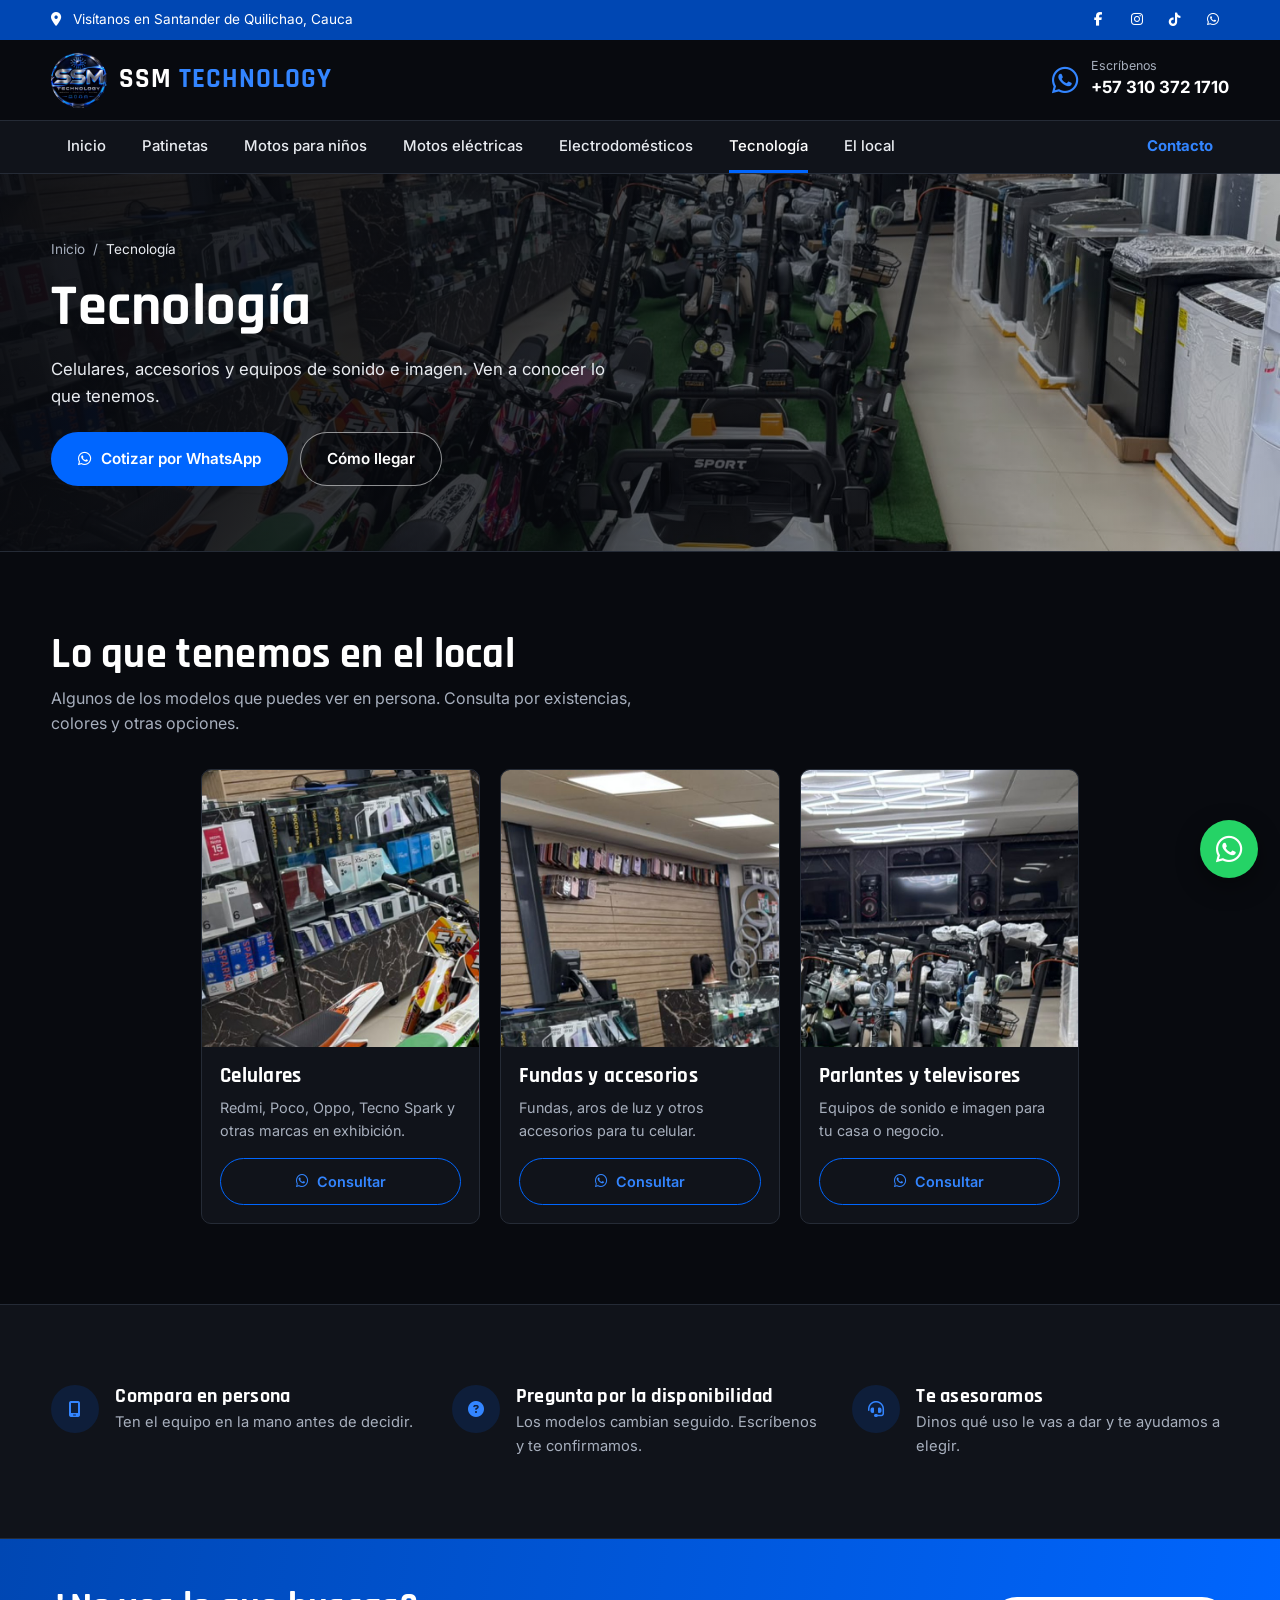
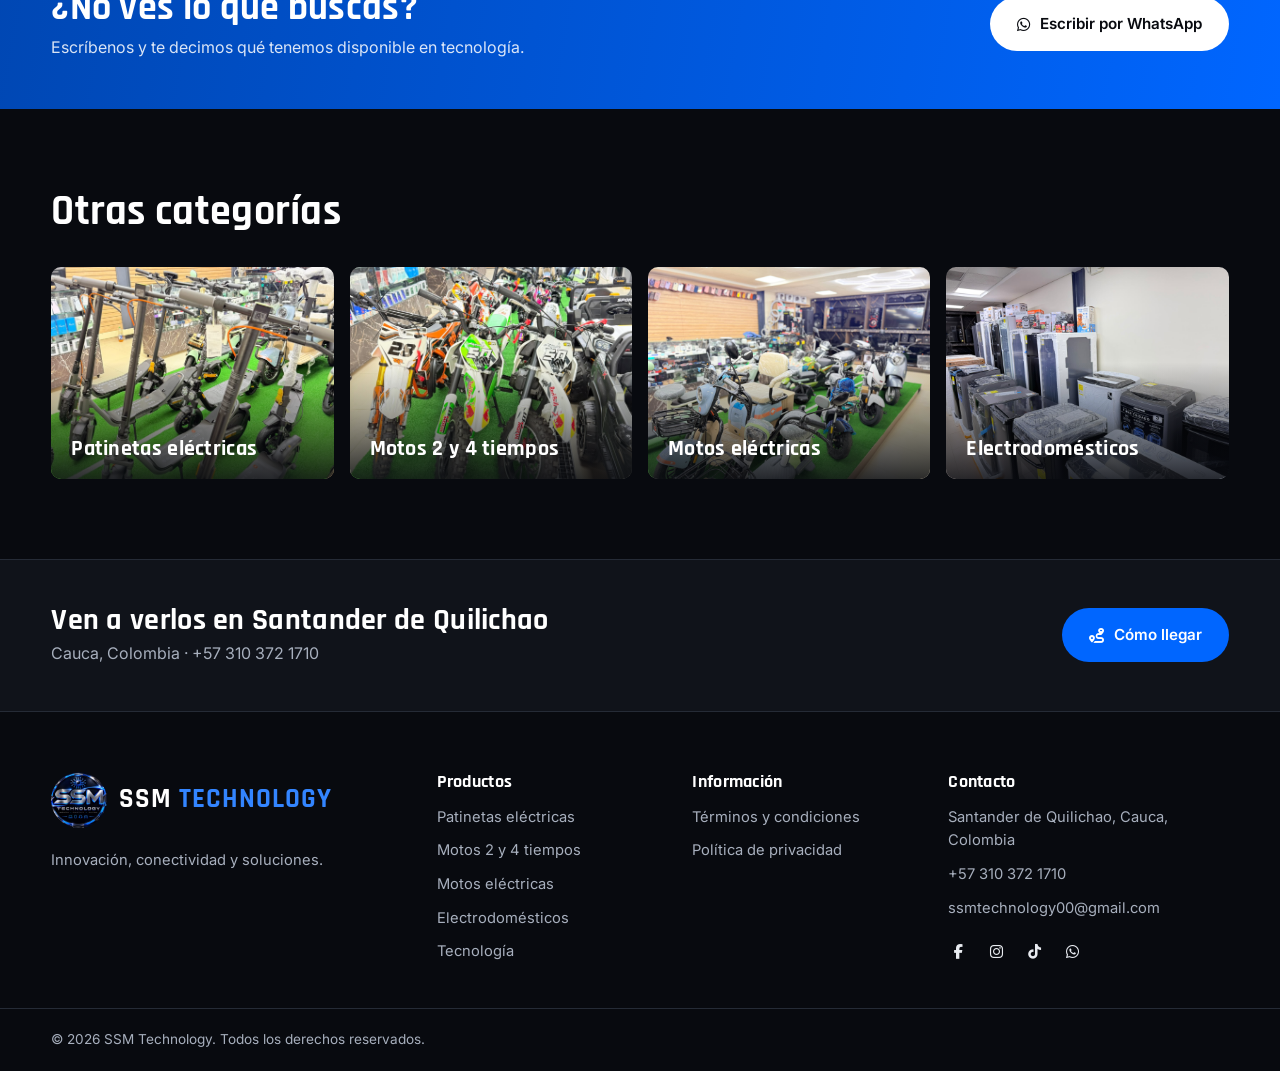
<file: tecnologia.html>
<!DOCTYPE html>
<html lang="es">

<head>
    <meta charset="UTF-8">
    <meta name="viewport" content="width=device-width, initial-scale=1.0">
    <meta name="description" content="Celulares, accesorios, parlantes y televisores en SSM Technology, Santander de Quilichao.">
    <title>Tecnología | SSM Technology</title>

    <link rel="icon" href="/favicon.ico" sizes="any">
    <link rel="icon" type="image/png" href="/favicon.png">
    <link rel="apple-touch-icon" href="/apple-touch-icon.png">

    <link rel="stylesheet" href="/inicio.css">
    <link rel="stylesheet" href="/paginas.css">
    <link rel="stylesheet"
        href="https://cdnjs.cloudflare.com/ajax/libs/font-awesome/6.5.2/css/all.min.css">
</head>

<body>

    <div class="topbar">
        <div class="container topbar-inner">
            <p class="topbar-msg">
                <i class="fas fa-location-dot"></i>
                Visítanos en Santander de Quilichao, Cauca
            </p>
            <div class="socials">
                <a href="#" aria-label="Facebook"><i class="fab fa-facebook-f"></i></a>
                <a href="#" aria-label="Instagram"><i class="fab fa-instagram"></i></a>
                <a href="#" aria-label="TikTok"><i class="fab fa-tiktok"></i></a>
                <a href="https://wa.me/573103721710" aria-label="WhatsApp"><i class="fab fa-whatsapp"></i></a>
            </div>
        </div>
    </div>

    <header class="header">
        <div class="container header-main">
            <a href="/" class="logo">
                <img src="/img/logo.png" alt="Logo SSM Technology" class="logo-img" width="56" height="56">
                <span class="logo-text">SSM <em>TECHNOLOGY</em></span>
            </a>

            <div class="header-contact">
                <i class="fab fa-whatsapp"></i>
                <div>
                    <span>Escríbenos</span>
                    <a href="https://wa.me/573103721710" target="_blank" rel="noopener">+57 310 372 1710</a>
                </div>
            </div>

            <button class="menu-button" id="menu-button" aria-label="Abrir menú" aria-expanded="false">
                <i class="fas fa-bars"></i>
            </button>
        </div>

        <div class="catbar">
            <div class="container">
                <nav class="nav" id="nav" aria-label="Principal">
                    <a href="/">Inicio</a>
                    <a href="/patinetas.html">Patinetas</a>
                    <a href="/motos.html">Motos para niños</a>
                    <a href="/motoselectricas.html">Motos eléctricas</a>
                    <a href="/electrodomesticos.html">Electrodomésticos</a>
                    <a href="/tecnologia.html" class="is-current" aria-current="page">Tecnología</a>
                    <a href="/#local">El local</a>
                    <a href="/#contacto" class="nav-button">Contacto</a>
                </nav>
            </div>
        </div>
    </header>


    <main>

        <!-- ================= PORTADA ================= -->

        <section class="page-hero">
            <img src="/img/panoramica.jpeg" alt="" style="object-position: 20% 50%;">
            <div class="container page-hero-copy">
                <nav class="crumbs" aria-label="Ruta">
                    <a href="/">Inicio</a>
                    <span aria-hidden="true">/</span>
                    <span aria-current="page">Tecnología</span>
                </nav>
                <h1>Tecnología</h1>
                <p>Celulares, accesorios y equipos de sonido e imagen. Ven a conocer lo que tenemos.</p>
                <div class="slide-actions">
                    <a class="btn btn-primary cat-wa" data-categoria="tecnología"><i class="fab fa-whatsapp"></i> Cotizar por WhatsApp</a>
                    <a href="https://www.google.com/maps/search/?api=1&query=SSM+Technology+Santander+de+Quilichao+Cauca" target="_blank" rel="noopener" class="btn btn-ghost">Cómo llegar</a>
                </div>
            </div>
        </section>


        <!-- ================= PRODUCTOS ================= -->

        <section class="section">
            <div class="container">

                <div class="section-head">
                    <h2>Lo que tenemos en el local</h2>
                    <p>Algunos de los modelos que puedes ver en persona. Consulta por existencias, colores y otras opciones.</p>
                </div>

                <div class="product-grid">

                <article class="product-card">
                    <div class="product-media">
                        <img src="/img/t-celulares.jpeg" alt="Celulares" loading="lazy">
                    </div>
                    <div class="product-body">
                        <h3>Celulares</h3>
                        <p>Redmi, Poco, Oppo, Tecno Spark y otras marcas en exhibición.</p>
                        <a class="wa-link"><i class="fab fa-whatsapp"></i> Consultar</a>
                    </div>
                </article>

                <article class="product-card">
                    <div class="product-media">
                        <img src="/img/t-accesorios.jpeg" alt="Fundas y accesorios" loading="lazy">
                    </div>
                    <div class="product-body">
                        <h3>Fundas y accesorios</h3>
                        <p>Fundas, aros de luz y otros accesorios para tu celular.</p>
                        <a class="wa-link"><i class="fab fa-whatsapp"></i> Consultar</a>
                    </div>
                </article>

                <article class="product-card">
                    <div class="product-media">
                        <img src="/img/t-parlantes.jpeg" alt="Parlantes y televisores" loading="lazy">
                    </div>
                    <div class="product-body">
                        <h3>Parlantes y televisores</h3>
                        <p>Equipos de sonido e imagen para tu casa o negocio.</p>
                        <a class="wa-link"><i class="fab fa-whatsapp"></i> Consultar</a>
                    </div>
                </article>

                </div>

            </div>
        </section>


        <!-- ================= A TENER EN CUENTA ================= -->

        <section class="section tips">
            <div class="container tips-grid">
                <div class="tip">
                    <i class="fas fa-mobile-screen"></i>
                    <div>
                        <h3>Compara en persona</h3>
                        <p>Ten el equipo en la mano antes de decidir.</p>
                    </div>
                </div>
                <div class="tip">
                    <i class="fas fa-circle-question"></i>
                    <div>
                        <h3>Pregunta por la disponibilidad</h3>
                        <p>Los modelos cambian seguido. Escríbenos y te confirmamos.</p>
                    </div>
                </div>
                <div class="tip">
                    <i class="fas fa-headset"></i>
                    <div>
                        <h3>Te asesoramos</h3>
                        <p>Dinos qué uso le vas a dar y te ayudamos a elegir.</p>
                    </div>
                </div>
            </div>
        </section>


        <!-- ================= ¿NO VES LO QUE BUSCAS? ================= -->

        <section class="cta-band">
            <div class="container cta-inner">
                <div>
                    <h2>¿No ves lo que buscas?</h2>
                    <p>Escríbenos y te decimos qué tenemos disponible en tecnología.</p>
                </div>
                <div class="cta-actions">
                    <a class="btn btn-white cat-wa" data-categoria="tecnología"><i class="fab fa-whatsapp"></i> Escribir por WhatsApp</a>
                </div>
            </div>
        </section>


        <!-- ================= OTRAS CATEGORÍAS ================= -->

        <section class="section more-cats">
            <div class="container">
                <div class="section-head">
                    <h2>Otras categorías</h2>
                </div>
                <div class="cat-grid">
                    <a href="/patinetas.html" class="cat-tile">
                        <img src="/img/patinetas.jpeg" alt="" loading="lazy" style="object-position: 50% 62%;">
                        <div class="cat-label">
                            <h3>Patinetas eléctricas</h3>
                            <span>Ver más</span>
                        </div>
                    </a>
                    <a href="/motos.html" class="cat-tile">
                        <img src="/img/motos-50.jpeg" alt="" loading="lazy" style="object-position: 50% 58%;">
                        <div class="cat-label">
                            <h3>Motos 2 y 4 tiempos</h3>
                            <span>Ver más</span>
                        </div>
                    </a>
                    <a href="/motoselectricas.html" class="cat-tile">
                        <img src="/img/motos-electricas.jpeg" alt="" loading="lazy" style="object-position: 50% 72%;">
                        <div class="cat-label">
                            <h3>Motos eléctricas</h3>
                            <span>Ver más</span>
                        </div>
                    </a>
                    <a href="/electrodomesticos.html" class="cat-tile">
                        <img src="/img/electrodomesticos.jpeg" alt="" loading="lazy" style="object-position: 60% 60%;">
                        <div class="cat-label">
                            <h3>Electrodomésticos</h3>
                            <span>Ver más</span>
                        </div>
                    </a>
                </div>
            </div>
        </section>


        <!-- ================= DÓNDE ESTAMOS ================= -->

        <section class="visit">
            <div class="container visit-inner">
                <div>
                    <h2>Ven a verlos en Santander de Quilichao</h2>
                    <p>Cauca, Colombia · +57 310 372 1710</p>
                </div>
                <a href="https://www.google.com/maps/search/?api=1&query=SSM+Technology+Santander+de+Quilichao+Cauca" target="_blank" rel="noopener" class="btn btn-primary"><i class="fas fa-route"></i> Cómo llegar</a>
            </div>
        </section>

    </main>


    <footer class="footer">
        <div class="container footer-grid">

            <div class="footer-brand">
                <a href="/" class="logo">
                    <img src="/img/logo.png" alt="Logo SSM Technology" class="logo-img" width="56" height="56">
                    <span class="logo-text">SSM <em>TECHNOLOGY</em></span>
                </a>
                <p>Innovación, conectividad y soluciones.</p>
            </div>

            <div class="footer-column">
                <h4>Productos</h4>
                <a href="/patinetas.html">Patinetas eléctricas</a>
                <a href="/motos.html">Motos 2 y 4 tiempos</a>
                <a href="/motoselectricas.html">Motos eléctricas</a>
                <a href="/electrodomesticos.html">Electrodomésticos</a>
                <a href="/tecnologia.html">Tecnología</a>
            </div>

            <div class="footer-column">
                <h4>Información</h4>
                <a href="#">Términos y condiciones</a>
                <a href="#">Política de privacidad</a>
            </div>

            <div class="footer-column">
                <h4>Contacto</h4>
                <span>Santander de Quilichao, Cauca, Colombia</span>
                <span>+57 310 372 1710</span>
                <span>ssmtechnology00@gmail.com</span>
                <div class="socials">
                    <a href="#" aria-label="Facebook"><i class="fab fa-facebook-f"></i></a>
                    <a href="#" aria-label="Instagram"><i class="fab fa-instagram"></i></a>
                    <a href="#" aria-label="TikTok"><i class="fab fa-tiktok"></i></a>
                    <a href="https://wa.me/573103721710" aria-label="WhatsApp"><i class="fab fa-whatsapp"></i></a>
                </div>
            </div>

        </div>

        <div class="footer-bottom">
            <div class="container">
                <p>© 2026 SSM Technology. Todos los derechos reservados.</p>
            </div>
        </div>
    </footer>

    <a href="https://wa.me/573103721710" class="whatsapp" target="_blank" aria-label="Contactar por WhatsApp">
        <i class="fab fa-whatsapp"></i>
    </a>

    <script src="/script.js"></script>

</body>

</html>
</file>
<file: inicio.css>
@import url('https://fonts.googleapis.com/css2?family=Inter:wght@400;500;600;700&family=Rajdhani:wght@500;600;700&display=swap');

/* =========================================
   VARIABLES (mismos colores de siempre)
========================================= */

:root {
    --blue: #0066ff;
    --blue-light: #3385ff;
    --blue-dark: #0047b3;

    --black: #080a0f;
    --black-soft: #10131a;
    --dark-gray: #171b24;

    --white: #ffffff;
    --gray: #a7afbd;
    --light-gray: #e8ebf0;

    --border: #252b36;

    --radius: 10px;
    --header-h: 0px;
}

/* =========================================
   BASE
========================================= */

* {
    margin: 0;
    padding: 0;
    box-sizing: border-box;
}

html {
    scroll-behavior: smooth;
    scroll-padding-top: 120px;
}

body {
    font-family: 'Inter', sans-serif;
    background: var(--black);
    color: var(--white);
    line-height: 1.6;
}

a {
    color: inherit;
    text-decoration: none;
}

img {
    display: block;
    max-width: 100%;
}

button,
input,
textarea {
    font-family: 'Inter', sans-serif;
}

h1,
h2,
h3,
h4,
.logo {
    font-family: 'Rajdhani', sans-serif;
    font-weight: 700;
    letter-spacing: 0.3px;
    line-height: 1.1;
}

:focus-visible {
    outline: 2px solid var(--blue-light);
    outline-offset: 3px;
}

.container {
    width: min(1240px, 92%);
    margin: auto;
}

.section {
    padding: 80px 0;
}

.section-head {
    margin-bottom: 32px;
}

.section-head h2 {
    font-size: clamp(2rem, 3.4vw, 2.6rem);
}

.section-head p {
    color: var(--gray);
    margin-top: 8px;
    max-width: 60ch;
}

.section-head.with-controls {
    display: flex;
    align-items: flex-end;
    justify-content: space-between;
    gap: 24px;
}

/* =========================================
   BOTONES
========================================= */

.btn {
    display: inline-flex;
    align-items: center;
    justify-content: center;
    gap: 10px;
    padding: 14px 26px;
    border-radius: 999px;
    font-weight: 600;
    font-size: 0.95rem;
    border: 1.5px solid transparent;
    cursor: pointer;
    transition: background-color .2s, border-color .2s, color .2s, transform .2s;
}

.btn-primary {
    background: var(--blue);
    color: var(--white);
}

.btn-primary:hover {
    background: var(--blue-light);
}

.btn-ghost {
    background: rgba(8, 10, 15, .45);
    border-color: rgba(255, 255, 255, .55);
    color: var(--white);
    backdrop-filter: blur(4px);
    cursor: pointer;
}

.btn-ghost:hover {
    background: var(--white);
    color: var(--black);
}

.btn-outline {
    border-color: var(--border);
    color: var(--white);
}

.btn-outline:hover {
    border-color: var(--blue-light);
    color: var(--blue-light);
}

/* =========================================
   BARRA SUPERIOR
========================================= */

.topbar {
    background: var(--blue-dark);
    font-size: 0.85rem;
}

.topbar-inner {
    display: flex;
    align-items: center;
    justify-content: space-between;
    min-height: 40px;
    gap: 16px;
}

.topbar-msg {
    min-width: 0;
    white-space: nowrap;
    overflow: hidden;
    text-overflow: ellipsis;
}

.topbar-msg i {
    margin-right: 8px;
}

.socials {
    display: flex;
    gap: 6px;
}

.socials a {
    width: 32px;
    height: 32px;
    display: grid;
    place-items: center;
    border-radius: 50%;
    transition: background-color .2s;
}

.socials a:hover {
    background: rgba(255, 255, 255, .18);
}

/* =========================================
   ENCABEZADO
========================================= */

.header {
    position: sticky;
    top: 0;
    z-index: 1000;
    background: var(--black);
    border-bottom: 1px solid var(--border);
}

.header-main {
    display: flex;
    align-items: center;
    justify-content: space-between;
    gap: 24px;
    padding: 12px 0;
}

.logo {
    display: inline-flex;
    align-items: center;
    gap: 12px;
}

.logo-img {
    width: 56px;
    height: 56px;
    border-radius: 50%;
    object-fit: cover;
}

.logo-text {
    font-size: 1.7rem;
    letter-spacing: 1px;
    white-space: nowrap;
}

.logo-text em {
    font-style: normal;
    color: var(--blue-light);
}

.header-contact {
    display: flex;
    align-items: center;
    gap: 12px;
}

.header-contact i {
    font-size: 1.9rem;
    color: var(--blue-light);
}

.header-contact span {
    display: block;
    font-size: 0.78rem;
    color: var(--gray);
    line-height: 1.2;
}

.header-contact a {
    font-weight: 700;
    font-size: 1.05rem;
}

.header-contact a:hover {
    color: var(--blue-light);
}

.menu-button {
    display: none;
    width: 46px;
    height: 46px;
    border-radius: 10px;
    border: 1px solid var(--border);
    background: var(--dark-gray);
    color: var(--white);
    font-size: 1.2rem;
    cursor: pointer;
}

/* Barra de categorías */

.catbar {
    background: var(--black-soft);
    border-top: 1px solid var(--border);
}

.nav {
    display: flex;
    align-items: center;
    gap: 4px;
    overflow-x: auto;
    scrollbar-width: none;
}

.nav::-webkit-scrollbar {
    display: none;
}

.nav a {
    position: relative;
    padding: 14px 16px;
    font-size: 0.93rem;
    font-weight: 500;
    color: var(--light-gray);
    white-space: nowrap;
    transition: color .2s;
}

.nav a::after {
    content: '';
    position: absolute;
    left: 16px;
    right: 16px;
    bottom: 0;
    height: 3px;
    background: var(--blue);
    transform: scaleX(0);
    transform-origin: left;
    transition: transform .25s ease;
}

.nav a:hover {
    color: var(--white);
}

.nav a:hover::after {
    transform: scaleX(1);
}

.nav .nav-button {
    margin-left: auto;
    color: var(--blue-light);
    font-weight: 700;
}

/* =========================================
   BANNER
========================================= */

.banner {
    position: relative;
    height: clamp(420px, 62vh, 620px);
    overflow: hidden;
    background: var(--black-soft);
}

.slides,
.slide {
    position: absolute;
    inset: 0;
}

.slide {
    opacity: 0;
    visibility: hidden;
    transition: opacity .9s ease, visibility .9s;
}

.slide.is-active {
    opacity: 1;
    visibility: visible;
}

.slide-img {
    position: absolute;
    inset: 0;
    width: 100%;
    height: 100%;
    object-fit: cover;
    transform: scale(1.06);
    transition: transform 7s ease-out;
}

.slide.is-active .slide-img {
    transform: scale(1);
}

.slide::before {
    content: '';
    position: absolute;
    inset: 0;
    z-index: 1;
    background:
        linear-gradient(90deg, rgba(8, 10, 15, .92) 0%, rgba(8, 10, 15, .70) 38%, rgba(8, 10, 15, 0) 75%);
}

.slide-copy {
    position: absolute;
    z-index: 2;
    inset: 0;
    left: 50%;
    transform: translateX(-50%);
    display: flex;
    flex-direction: column;
    justify-content: center;
    align-items: flex-start;
    gap: 18px;
}

.slide-copy h1 {
    font-size: clamp(2.3rem, 5vw, 4.2rem);
    max-width: 14ch;
}

.slide-copy p {
    max-width: 42ch;
    color: var(--light-gray);
    font-size: 1.05rem;
}

.slide-actions {
    display: flex;
    flex-wrap: wrap;
    gap: 12px;
    margin-top: 6px;
}

/* Entrada del texto: solo en la diapositiva activa */
.slide.is-active .slide-copy>* {
    animation: copy-in .7s cubic-bezier(.2, .7, .2, 1) both;
}

.slide.is-active .slide-copy>*:nth-child(2) {
    animation-delay: .12s;
}

.slide.is-active .slide-copy>*:nth-child(3) {
    animation-delay: .24s;
}

@keyframes copy-in {
    from {
        opacity: 0;
        transform: translateY(22px);
    }

    to {
        opacity: 1;
        transform: none;
    }
}

.banner-arrow {
    position: absolute;
    z-index: 3;
    top: 50%;
    transform: translateY(-50%);
    width: 48px;
    height: 48px;
    border-radius: 50%;
    border: 1px solid rgba(255, 255, 255, .35);
    background: rgba(8, 10, 15, .5);
    color: var(--white);
    cursor: pointer;
    backdrop-filter: blur(4px);
    transition: background-color .2s, border-color .2s;
}

.banner-arrow:hover {
    background: var(--blue);
    border-color: var(--blue);
}

.banner-arrow.prev {
    left: 20px;
}

.banner-arrow.next {
    right: 20px;
}

.banner-dots {
    position: absolute;
    z-index: 3;
    left: 50%;
    bottom: 22px;
    transform: translateX(-50%);
    display: flex;
    gap: 10px;
}

.banner-dots button {
    width: 44px;
    height: 24px;
    padding: 10px 0;
    border: 0;
    background: none;
    cursor: pointer;
}

.banner-dots span {
    display: block;
    height: 4px;
    border-radius: 4px;
    background: rgba(255, 255, 255, .35);
    overflow: hidden;
    position: relative;
}

.banner-dots span::after {
    content: '';
    position: absolute;
    inset: 0;
    background: var(--blue-light);
    transform: scaleX(0);
    transform-origin: left;
}

.banner-dots .is-active span::after {
    animation: dot-fill var(--slide-time, 6s) linear forwards;
}

.banner.is-paused .banner-dots .is-active span::after {
    animation-play-state: paused;
}

@keyframes dot-fill {
    to {
        transform: scaleX(1);
    }
}

/* =========================================
   CATEGORÍAS
========================================= */

.cat-grid {
    display: grid;
    grid-template-columns: repeat(6, 1fr);
    gap: 16px;
}

.cat-tile {
    position: relative;
    grid-column: span 2;
    aspect-ratio: 4 / 3;
    border-radius: var(--radius);
    overflow: hidden;
    background: var(--dark-gray);
}

/* Las dos últimas más anchas para que la fila quede completa */
.cat-tile:nth-child(4),
.cat-tile:nth-child(5) {
    grid-column: span 3;
    aspect-ratio: 16 / 9;
}

.cat-tile img {
    position: absolute;
    inset: 0;
    width: 100%;
    height: 100%;
    object-fit: cover;
    transition: transform .6s ease;
}

.cat-tile::after {
    content: '';
    position: absolute;
    inset: 0;
    background: linear-gradient(0deg, rgba(8, 10, 15, .85) 0%, rgba(8, 10, 15, 0) 55%);
}

.cat-tile:hover img {
    transform: scale(1.07);
}

.cat-label {
    position: absolute;
    z-index: 1;
    left: 20px;
    right: 20px;
    bottom: 18px;
    display: flex;
    align-items: flex-end;
    justify-content: space-between;
    gap: 12px;
}

.cat-label h3 {
    font-size: 1.6rem;
}

.cat-label span {
    flex: none;
    font-size: 0.85rem;
    font-weight: 600;
    padding: 6px 14px;
    border-radius: 999px;
    background: var(--blue);
    transition: background-color .2s;
}

.cat-tile:hover .cat-label span {
    background: var(--white);
    color: var(--black);
}

/* =========================================
   CARRUSEL DE DESTACADOS
========================================= */

.featured {
    background: var(--black-soft);
    border-top: 1px solid var(--border);
    border-bottom: 1px solid var(--border);
    padding-bottom: 80px;
}

.rail-controls {
    display: flex;
    gap: 10px;
}

.rail-btn {
    width: 46px;
    height: 46px;
    border-radius: 50%;
    border: 1px solid var(--border);
    background: var(--dark-gray);
    color: var(--white);
    cursor: pointer;
    transition: background-color .2s, border-color .2s, opacity .2s;
}

.rail-btn:hover:not(:disabled) {
    background: var(--blue);
    border-color: var(--blue);
}

.rail-btn:disabled {
    opacity: .35;
    cursor: default;
}

.rail {
    display: flex;
    gap: 20px;
    overflow-x: auto;
    scroll-snap-type: x mandatory;
    scrollbar-width: none;
    padding: 4px max(4%, calc((100vw - 1240px) / 2)) 4px;
    scroll-padding-left: max(4%, calc((100vw - 1240px) / 2));
}

.rail::-webkit-scrollbar {
    display: none;
}

.product-card {
    flex: 0 0 clamp(240px, 24vw, 290px);
    scroll-snap-align: start;
    background: var(--black);
    border: 1px solid var(--border);
    border-radius: var(--radius);
    overflow: hidden;
    display: flex;
    flex-direction: column;
    transition: border-color .2s;
}

.product-card:hover {
    border-color: var(--blue);
}

.product-media {
    position: relative;
    aspect-ratio: 1 / 1;
    overflow: hidden;
    background: var(--dark-gray);
}

.product-media img {
    position: absolute;
    inset: 0;
    width: 100%;
    height: 100%;
    object-fit: cover;
}

/* Al pasar el cursor se muestra la segunda foto (como en la tienda de referencia) */
.swap .img-alt {
    opacity: 0;
    transition: opacity .45s ease;
}

.swap:hover .img-alt {
    opacity: 1;
}

.product-body {
    padding: 18px;
    display: flex;
    flex-direction: column;
    gap: 8px;
    flex: 1;
}

.product-body h3 {
    font-size: 1.3rem;
}

.product-body p {
    color: var(--gray);
    font-size: 0.9rem;
    flex: 1;
}

.wa-link {
    margin-top: 8px;
    display: inline-flex;
    align-items: center;
    justify-content: center;
    gap: 8px;
    padding: 11px 16px;
    border-radius: 999px;
    border: 1.5px solid var(--blue);
    color: var(--blue-light);
    font-weight: 600;
    font-size: 0.9rem;
    cursor: pointer;
    transition: background-color .2s, color .2s;
}

.wa-link:hover {
    background: var(--blue);
    color: var(--white);
}

/* =========================================
   BENEFICIOS
========================================= */

.perks {
    padding: 44px 0;
}

.perks-grid {
    display: grid;
    grid-template-columns: repeat(4, 1fr);
    gap: 24px;
}

.perk {
    display: flex;
    align-items: center;
    gap: 16px;
}

.perk i {
    flex: none;
    width: 54px;
    height: 54px;
    display: grid;
    place-items: center;
    border-radius: 50%;
    background: rgba(0, 102, 255, .14);
    color: var(--blue-light);
    font-size: 1.25rem;
}

.perk h3 {
    font-size: 1.2rem;
}

.perk p {
    color: var(--gray);
    font-size: 0.85rem;
    line-height: 1.4;
    margin-top: 2px;
}

/* =========================================
   EL LOCAL
========================================= */

.local {
    border-top: 1px solid var(--border);
}

.local-grid {
    display: grid;
    grid-template-columns: 1.15fr 1fr;
    gap: 56px;
    align-items: center;
}

.gallery {
    display: grid;
    grid-template-columns: 1.4fr 1fr;
    grid-template-rows: 1fr 1fr;
    gap: 14px;
    aspect-ratio: 5 / 4;
}

.gallery img {
    width: 100%;
    height: 100%;
    object-fit: cover;
    border-radius: var(--radius);
}

.gallery .g-1 {
    grid-row: span 2;
}

.local-logo {
    width: 96px;
    height: 96px;
    border-radius: 50%;
    object-fit: cover;
    margin-bottom: 20px;
}

.local-info h2 {
    font-size: clamp(2rem, 3.4vw, 2.7rem);
}

.local-info>p {
    color: var(--gray);
    margin-top: 12px;
    max-width: 52ch;
}

.info-list {
    list-style: none;
    margin: 26px 0;
    display: grid;
    gap: 14px;
}

.info-list li {
    display: flex;
    align-items: center;
    gap: 14px;
}

.info-list i {
    flex: none;
    width: 40px;
    height: 40px;
    display: grid;
    place-items: center;
    border-radius: 10px;
    background: var(--dark-gray);
    color: var(--blue-light);
}

.local-actions {
    display: flex;
    flex-wrap: wrap;
    gap: 12px;
}

/* =========================================
   CONTACTO
========================================= */

.contact {
    background: var(--black-soft);
    border-top: 1px solid var(--border);
}

.contact-grid {
    display: grid;
    grid-template-columns: 1fr 1.2fr;
    gap: 56px;
    align-items: start;
}

.contact-copy h2 {
    font-size: clamp(2rem, 3.4vw, 2.7rem);
}

.contact-copy p {
    color: var(--gray);
    margin-top: 12px;
    max-width: 40ch;
}

.contact-form {
    display: grid;
    gap: 16px;
}

.form-row {
    display: grid;
    grid-template-columns: 1fr 1fr;
    gap: 16px;
}

.form-group {
    display: grid;
    gap: 6px;
}

.form-group label {
    font-size: 0.85rem;
    font-weight: 600;
    color: var(--light-gray);
}

.form-group input,
.form-group textarea {
    width: 100%;
    padding: 14px 16px;
    background: var(--black);
    border: 1px solid var(--border);
    border-radius: 8px;
    color: var(--white);
    font-size: 0.95rem;
    resize: vertical;
    transition: border-color .2s;
}

.form-group input:focus,
.form-group textarea:focus {
    outline: none;
    border-color: var(--blue);
}

.form-group ::placeholder {
    color: #6b7383;
}

.form-button {
    justify-self: start;
}

/* =========================================
   PIE DE PÁGINA
========================================= */

.footer {
    background: var(--black);
    border-top: 1px solid var(--border);
}

.footer-grid {
    display: grid;
    grid-template-columns: 1.6fr 1fr 1fr 1.3fr;
    gap: 40px;
    padding: 60px 0 40px;
}

.footer-brand p {
    color: var(--gray);
    margin-top: 14px;
    font-size: 0.92rem;
}

.footer-column {
    display: flex;
    flex-direction: column;
    gap: 10px;
}

.footer-column h4 {
    font-size: 1.15rem;
    margin-bottom: 4px;
}

.footer-column a,
.footer-column span {
    color: var(--gray);
    font-size: 0.92rem;
}

.footer-column a:hover {
    color: var(--blue-light);
}

.footer-column .socials {
    margin: 6px 0 0 -6px;
}

.footer-column .socials a {
    color: var(--light-gray);
}

.footer-bottom {
    border-top: 1px solid var(--border);
    padding: 20px 0;
    color: var(--gray);
    font-size: 0.85rem;
}

/* =========================================
   BOTÓN FLOTANTE WHATSAPP
========================================= */

.whatsapp {
    position: fixed;
    right: 22px;
    bottom: 22px;
    z-index: 900;
    width: 58px;
    height: 58px;
    display: grid;
    place-items: center;
    border-radius: 50%;
    background: #25d366;
    color: #fff;
    font-size: 1.9rem;
    box-shadow: 0 8px 24px rgba(0, 0, 0, .4);
    transition: transform .2s;
}

.whatsapp:hover {
    transform: scale(1.08);
}

/* =========================================
   RESPONSIVE
========================================= */

@media (max-width: 1000px) {

    .local-grid,
    .contact-grid {
        grid-template-columns: 1fr;
        gap: 40px;
    }

    .perks-grid {
        grid-template-columns: repeat(2, 1fr);
    }

    .footer-grid {
        grid-template-columns: 1fr 1fr;
    }
}

@media (max-width: 820px) {

    .header-contact {
        display: none;
    }

    .menu-button {
        display: inline-grid;
        place-items: center;
    }

    /* El menú se despliega bajo el encabezado */
    .catbar {
        display: none;
    }

    .header:has(.nav.active) .catbar {
        display: block;
    }

    .nav {
        flex-direction: column;
        align-items: stretch;
        gap: 0;
        padding: 6px 0 12px;
    }

    .nav a {
        padding: 13px 4px;
        border-bottom: 1px solid var(--border);
    }

    .nav a::after {
        display: none;
    }

    .nav .nav-button {
        margin: 12px 0 0;
        text-align: center;
        border: 1.5px solid var(--blue);
        border-radius: 999px;
    }

    .banner {
        height: 540px;
    }

    .slide::before {
        background: linear-gradient(0deg, rgba(8, 10, 15, .95) 0%, rgba(8, 10, 15, .75) 45%, rgba(8, 10, 15, .1) 100%);
    }

    .slide-copy {
        justify-content: flex-end;
        padding-bottom: 64px;
    }

    .banner-arrow {
        display: none;
    }

    .cat-grid {
        grid-template-columns: 1fr 1fr;
    }

    .cat-tile,
    .cat-tile:nth-child(4),
    .cat-tile:nth-child(5) {
        grid-column: span 1;
        aspect-ratio: 4 / 5;
    }

    .cat-tile:nth-child(5) {
        grid-column: span 2;
        aspect-ratio: 16 / 9;
    }

    .cat-tile::after {
        background: linear-gradient(0deg, rgba(8, 10, 15, .92) 0%, rgba(8, 10, 15, .35) 50%, rgba(8, 10, 15, 0) 75%);
    }

    .cat-label {
        left: 14px;
        right: 14px;
        bottom: 14px;
    }

    .cat-label span {
        display: none;
    }

    .cat-label h3 {
        font-size: 1.2rem;
        overflow-wrap: anywhere;
    }

    .section {
        padding: 60px 0;
    }

    .rail-controls {
        display: none;
    }
}

@media (max-width: 560px) {

    .topbar-msg {
        font-size: 0.8rem;
    }

    .topbar .socials {
        display: none;
    }

    .logo-text {
        font-size: 1.35rem;
    }

    .logo-img {
        width: 46px;
        height: 46px;
    }

    .perks-grid,
    .form-row,
    .footer-grid {
        grid-template-columns: 1fr;
    }

    .slide-copy h1 {
        max-width: none;
    }
}

/* Respeta a quien prefiere menos movimiento */
@media (prefers-reduced-motion: reduce) {

    html {
        scroll-behavior: auto;
    }

    *,
    *::before,
    *::after {
        animation-duration: .01ms !important;
        animation-delay: 0s !important;
        transition-duration: .01ms !important;
    }
}
</file>
<file: paginas.css>
/* =========================================
   PÁGINAS DE PRODUCTOS
   (se carga después de inicio.css)
========================================= */

/* Enlace activo del menú */
.nav a.is-current {
    color: var(--white);
}

.nav a.is-current::after {
    transform: scaleX(1);
}

/* ---------- Portada de la categoría ---------- */

.page-hero {
    position: relative;
    min-height: clamp(300px, 42vh, 400px);
    display: flex;
    align-items: center;
    overflow: hidden;
    background: var(--black-soft);
    border-bottom: 1px solid var(--border);
}

.page-hero>img {
    position: absolute;
    inset: 0;
    width: 100%;
    height: 100%;
    object-fit: cover;
}

.page-hero::before {
    content: '';
    position: absolute;
    inset: 0;
    z-index: 1;
    background: linear-gradient(90deg, rgba(8, 10, 15, .94) 0%, rgba(8, 10, 15, .75) 45%, rgba(8, 10, 15, .15) 100%);
}

.page-hero-copy {
    position: relative;
    z-index: 2;
    padding: 48px 0;
    display: flex;
    flex-direction: column;
    align-items: flex-start;
    gap: 16px;
    animation: copy-in .7s cubic-bezier(.2, .7, .2, 1) both;
}

.page-hero h1 {
    font-size: clamp(2.2rem, 5vw, 3.6rem);
}

.page-hero p {
    max-width: 52ch;
    color: var(--light-gray);
    font-size: 1.05rem;
}

.crumbs {
    display: flex;
    flex-wrap: wrap;
    gap: 8px;
    font-size: 0.85rem;
    color: var(--gray);
}

.crumbs a:hover {
    color: var(--white);
}

.crumbs span[aria-current] {
    color: var(--light-gray);
}

/* ---------- Productos ---------- */

.product-grid {
    display: flex;
    flex-wrap: wrap;
    justify-content: center;
    gap: 20px;
}

.product-grid .product-card {
    flex: 0 0 calc((100% - 60px) / 4);
    background: var(--black-soft);
}

.badge {
    position: absolute;
    z-index: 1;
    top: 12px;
    left: 12px;
    padding: 5px 12px;
    border-radius: 999px;
    background: var(--blue);
    font-size: 0.78rem;
    font-weight: 600;
}

/* ---------- Qué tener en cuenta ---------- */

.tips {
    background: var(--black-soft);
    border-top: 1px solid var(--border);
    border-bottom: 1px solid var(--border);
}

.tips-grid {
    display: grid;
    grid-template-columns: repeat(3, 1fr);
    gap: 24px;
}

.tip {
    display: flex;
    gap: 16px;
    align-items: flex-start;
}

.tip i {
    flex: none;
    width: 48px;
    height: 48px;
    display: grid;
    place-items: center;
    border-radius: 50%;
    background: rgba(0, 102, 255, .14);
    color: var(--blue-light);
}

.tip h3 {
    font-size: 1.25rem;
}

.tip p {
    color: var(--gray);
    font-size: 0.92rem;
    margin-top: 4px;
}

/* ---------- ¿No ves lo que buscas? ---------- */

.cta-band {
    background: linear-gradient(100deg, var(--blue-dark), var(--blue));
}

.cta-inner {
    display: flex;
    align-items: center;
    justify-content: space-between;
    gap: 32px;
    padding: 48px 0;
}

.cta-inner h2 {
    font-size: clamp(1.8rem, 3vw, 2.4rem);
}

.cta-inner p {
    margin-top: 6px;
    color: rgba(255, 255, 255, .85);
    max-width: 50ch;
}

.cta-actions {
    display: flex;
    flex-wrap: wrap;
    gap: 12px;
    flex: none;
}

.btn-white {
    background: var(--white);
    color: var(--black);
}

.btn-white:hover {
    background: var(--light-gray);
}

.cta-band .btn-ghost {
    background: transparent;
}

/* ---------- Otras categorías ---------- */

.more-cats .cat-grid {
    grid-template-columns: repeat(4, 1fr);
}

.more-cats .cat-label span {
    display: none;
}

.more-cats .cat-label h3 {
    font-size: 1.35rem;
}

.more-cats .cat-tile,
.more-cats .cat-tile:nth-child(4),
.more-cats .cat-tile:nth-child(5) {
    grid-column: span 1;
    aspect-ratio: 4 / 3;
}

/* ---------- Dónde estamos ---------- */

.visit {
    border-top: 1px solid var(--border);
    background: var(--black-soft);
}

.visit-inner {
    display: flex;
    align-items: center;
    justify-content: space-between;
    gap: 32px;
    padding: 44px 0;
}

.visit-inner h2 {
    font-size: 1.9rem;
}

.visit-inner p {
    color: var(--gray);
    margin-top: 4px;
}

/* ---------- Responsive ---------- */

@media (max-width: 1000px) {
    .product-grid .product-card {
        flex-basis: calc((100% - 40px) / 3);
    }

    .more-cats .cat-grid {
        grid-template-columns: repeat(2, 1fr);
    }
}

@media (max-width: 820px) {

    .page-hero::before {
        background: linear-gradient(0deg, rgba(8, 10, 15, .95) 0%, rgba(8, 10, 15, .7) 60%, rgba(8, 10, 15, .35) 100%);
    }

    .tips-grid {
        grid-template-columns: 1fr;
    }

    .cta-inner,
    .visit-inner {
        flex-direction: column;
        align-items: flex-start;
    }

    .more-cats .cat-tile,
    .more-cats .cat-tile:nth-child(4),
    .more-cats .cat-tile:nth-child(5) {
        aspect-ratio: 4 / 3;
    }
}

@media (max-width: 640px) {
    .product-grid {
        gap: 12px;
    }

    .product-grid .product-card {
        flex-basis: calc((100% - 12px) / 2);
    }

    .product-grid .product-body {
        padding: 12px;
    }

    .product-grid .product-body h3 {
        font-size: 1.1rem;
    }

    .product-grid .product-body p {
        font-size: 0.82rem;
    }

    .product-grid .wa-link {
        padding: 9px 10px;
        font-size: 0.82rem;
    }
}
</file>
